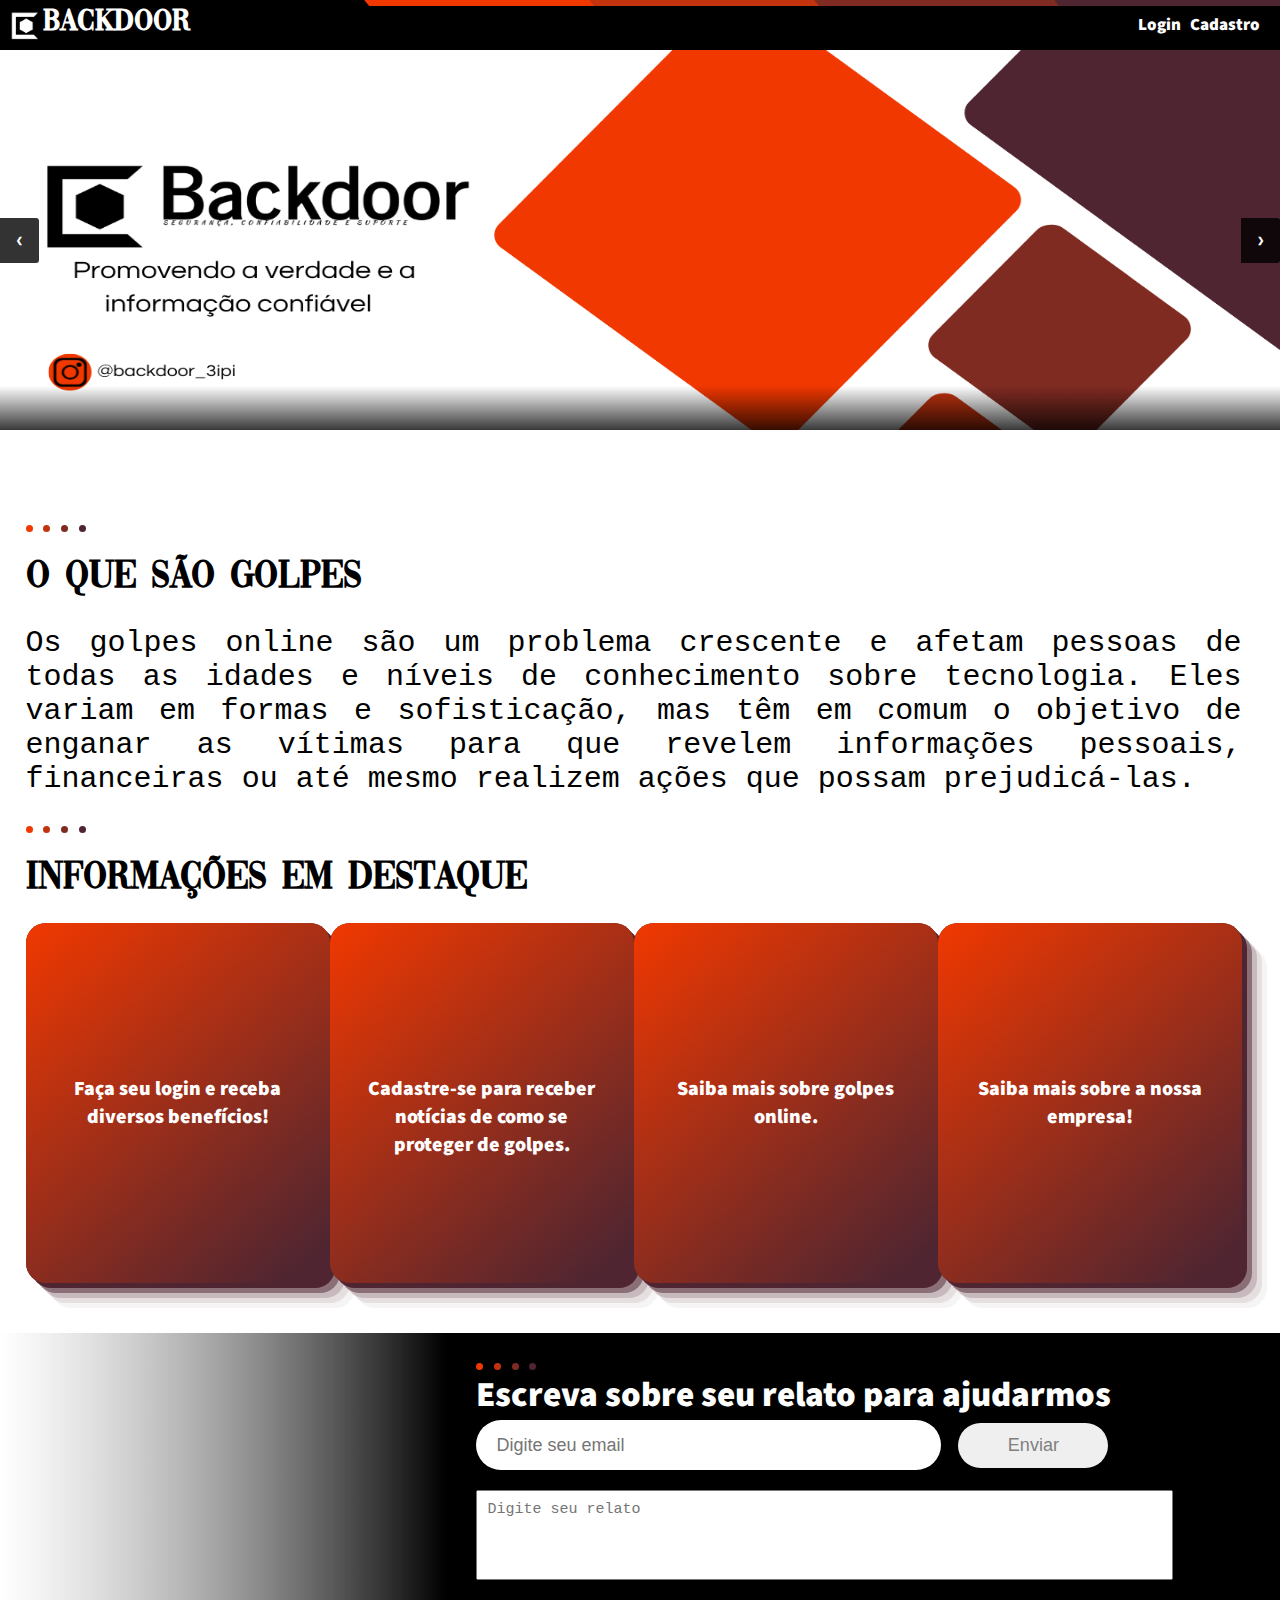
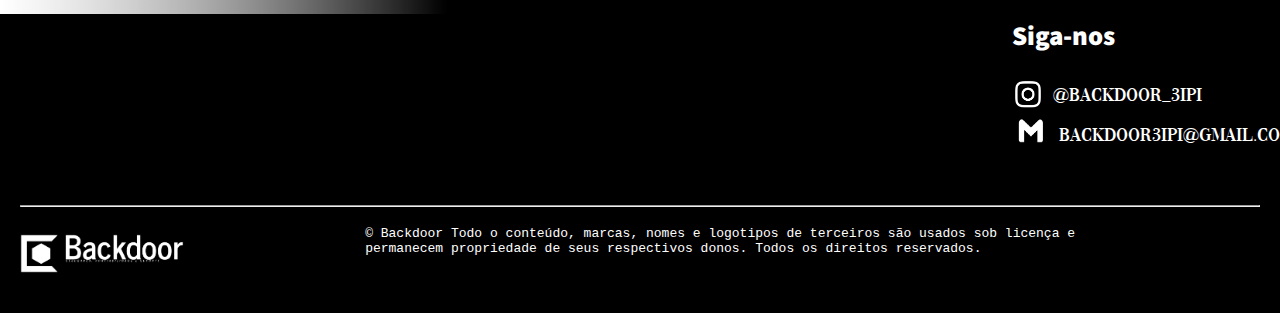
<file: index.html>
<!DOCTYPE html>
<html>

<!--//////////////////////////////////////////////////////// HEAD ////////////////////////////////////////////////////////-->

    <head>
        <meta charset="UTF-8">
        <meta name="viewport" content="width=device-width, initial-scale=1">
        <link rel="stylesheet" href="../CSS/index.css">
        <link rel="stylesheet" media="(max-width: 1440px)" href="../CSS/indexMediaPc.css">
        <link rel="stylesheet" media="(max-width: 469px)" href="../CSS/indexMediaCell.css">

        <link rel="preconnect" href="https://fonts.googleapis.com">
        <link rel="preconnect" href="https://fonts.gstatic.com" crossorigin>
        <link href="https://fonts.googleapis.com/css2?family=Source+Sans+3:ital,wght@0,200..900;1,200..900&display=swap" rel="stylesheet">

        <link rel="icon" href="../IMAGEM/LogoBackdoor.png" type="image/png">
        <title>Backdoor: Segurança, confiabilidade e suporte</title>
    </head>

<!--//////////////////////////////////////////////////////// BODY ////////////////////////////////////////////////////////-->

    <body>

        <header>
            <article id="TituloInicio">
                <a href="./index.html" id="LogoEmpresa"><img src="../IMAGEM/LogoTransp.png" alt="Logo" style="height: 30px; width: 30px;">
                    <h1 id="NomeEmpresa">Backdoor</h1>
                </a>
            </article>

            <div class="bloco4"></div>
            <div class="bloco positivo"></div>
            <div class="bloco2 positivo"></div>
            <div class="bloco3 positivo"></div>
            

            <ul id="BtnInicio">
                <a href="./login.html" class="SubTituloInicio"><li>Login</li></a>
                <a href="./cadastro.html" class="SubTituloInicio"><li>Cadastro</li></a> 
            </ul>
        </header>

<!--//////////////////////////////////////////////////////// SLIDESHOW ////////////////////////////////////////////////////////-->

        <div class="slideshow-container">

            <div class="mySlides fade">
                <img src="../IMAGEM/Banner1.png" style="width:100%; height: 380px;">
            </div>

            <div class="mySlides fade">
                <img src="../IMAGEM/Banner2.png" style="width:100%; height: 380px;">
            </div>

            <a class="prev" onclick="plusSlides(-1)">❮</a>
            <a class="next" onclick="plusSlides(1)">❯</a>

        </div>
        <br>

<!--//////////////////////////////////////////////////////// SEGMENTOS ////////////////////////////////////////////////////////-->

        <article class="segmentos">
            <div id="Circulos" style="display: flex;">
                <div id="Circulo1"></div>
                <div id="Circulo2"></div>
                <div id="Circulo3"></div>
                <div id="Circulo4"></div>
            </div>

            <h1 class="Titulo">O que são golpes</h1>
            <p id="SubTitulo">Os golpes online são um problema crescente e afetam pessoas de todas as idades e níveis de conhecimento sobre tecnologia. 
                Eles variam em formas e sofisticação, mas têm em comum o objetivo de enganar as vítimas para que revelem informações pessoais, 
                financeiras ou até mesmo realizem ações que possam prejudicá-las.</p>
        </article>

        <article id="segmento2">
            <div id="Circulos" style="display: flex;">
                <div id="Circulo1"></div>
                <div id="Circulo2"></div>
                <div id="Circulo3"></div>
                <div id="Circulo4"></div>
            </div>

            <h1 class="Titulo">Informações em Destaque</h1>

            <div id="ConjuntoInfo">

                <div class="Info">
                    <a href="./login.html">
                        <div class="FundoInfo">
                            <p>
                                Faça seu login e receba diversos benefícios!
                            </p>
                        </div>
                    </a>
                </div>

                <div class="Info">
                    <a href="./cadastro.html">
                        <div class="FundoInfo">
                            <p>
                                Cadastre-se para receber notícias de como se proteger de golpes.
                            </p>
                        </div>
                    </a>
                </div>

                <div class="Info">
                    <a href="https://www.tjsc.jus.br/web/servidor/dicas-de-ti/-/asset_publisher/0rjJEBzj2Oes/content/conheca-os-principais-golpes-praticados-na-internet">
                        <div class="FundoInfo">
                            <p>
                                Saiba mais sobre golpes online.
                            </p>
                        </div>
                    </a>
                </div>

                <div class="Info">
                    <a href="#">
                        <div class="FundoInfo">
                            <p>
                                Saiba mais sobre a nossa empresa!
                            </p>
                        </div>
                    </a>
                </div>
            </div>

        </article>

        <section id="Relatos">
            <div id="ImgFinal"></div>

            <div id="BlocoPreto">
                <div id="Circulos" style="display: flex;">
                    <div id="Circulo1"></div>
                    <div id="Circulo2"></div>
                    <div id="Circulo3"></div>
                    <div id="Circulo4"></div>
                </div>

                <h2 id="TituloBlocoPreto">
                    Escreva sobre seu relato para ajudarmos
                </h2>
                
                <form action="https://api.staticforms.xyz/submit" method="post">
                    <input type="text" name="email" placeholder="Digite seu email" id="Email" required>
                    <input type="submit" value="Enviar" id="Botao"/>
                    <textarea name="message" placeholder="Digite seu relato" id="Mensagem" required></textarea>

                    <input type="text" name="honeypot" style="display: none;">
                    <input type="hidden" name="accessKey" value="647bdc19-0d11-4e7b-8ca1-6b533bde011f">
                    <input type="hidden" name="redirectTo" value="https://warlem37.github.io/Fintec/HTML/index.html">
                </form>
            </div>
        </section>

<!--//////////////////////////////////////////////////////// FOOTER ////////////////////////////////////////////////////////-->

        <footer>
            
            <div id="RodapeCima">
                    <h2 id="TituloRodape">Siga-nos</h2>

                <div id="SegmentoRodape">
                    <a href="https://www.instagram.com/backdoor_3ipi?utm_source=ig_web_button_share_sheet&igsh=ZDNlZDc0MzIxNw==" class="RedeSocial">
                        <img src="../IMAGEM/LogoIG.png" alt="Instagram" style="width: 33px; height: 30px;">
                        <p class="SubTituloRodape">@backdoor_3ipi</p>
                    </a>

                    <div class="RedeSocial">
                        <img src="../IMAGEM/gmaillogo.png" alt="Email" style="width: 26px; height: 25px; margin-left: 5px;">
                        <p class="SubTituloRodape" style="margin-left: 16px;">backdoor3ipi@gmail.com</p>
                    </div>
                </div>
            </div>

            <hr>

            <div id="RodapeBaixo">
                <img src="../IMAGEM/default-monochrome.png" alt="Logo" id="RodapeLogo">

                <p id="RodapeBaixoTexto">
                    © Backdoor Todo o conteúdo, marcas, nomes e logotipos de terceiros são 
                    usados sob licença e permanecem propriedade de seus respectivos donos. Todos os direitos reservados.
                </p>

                <div id="Vazio">

                </div>
            </div>
        </footer>

<!--//////////////////////////////////////////////////////// SCRIPT ////////////////////////////////////////////////////////-->

        <script>
            let slideIndex = 1;
            showSlides(slideIndex);

            function plusSlides(n) {
                showSlides(slideIndex += n);
            }

            function currentSlide(n) {
                showSlides(slideIndex = n);
            }

            function showSlides(n) {
            let i;
            let slides = document.getElementsByClassName("mySlides");
            if (n > slides.length) {slideIndex = 1}
            if (n < 1) {slideIndex = slides.length}
            for (i = 0; i < slides.length; i++) {
                slides[i].style.display = "none";
            }
            slides[slideIndex-1].style.display = "block";
            }
        </script>
    </body>
</html>
</file>
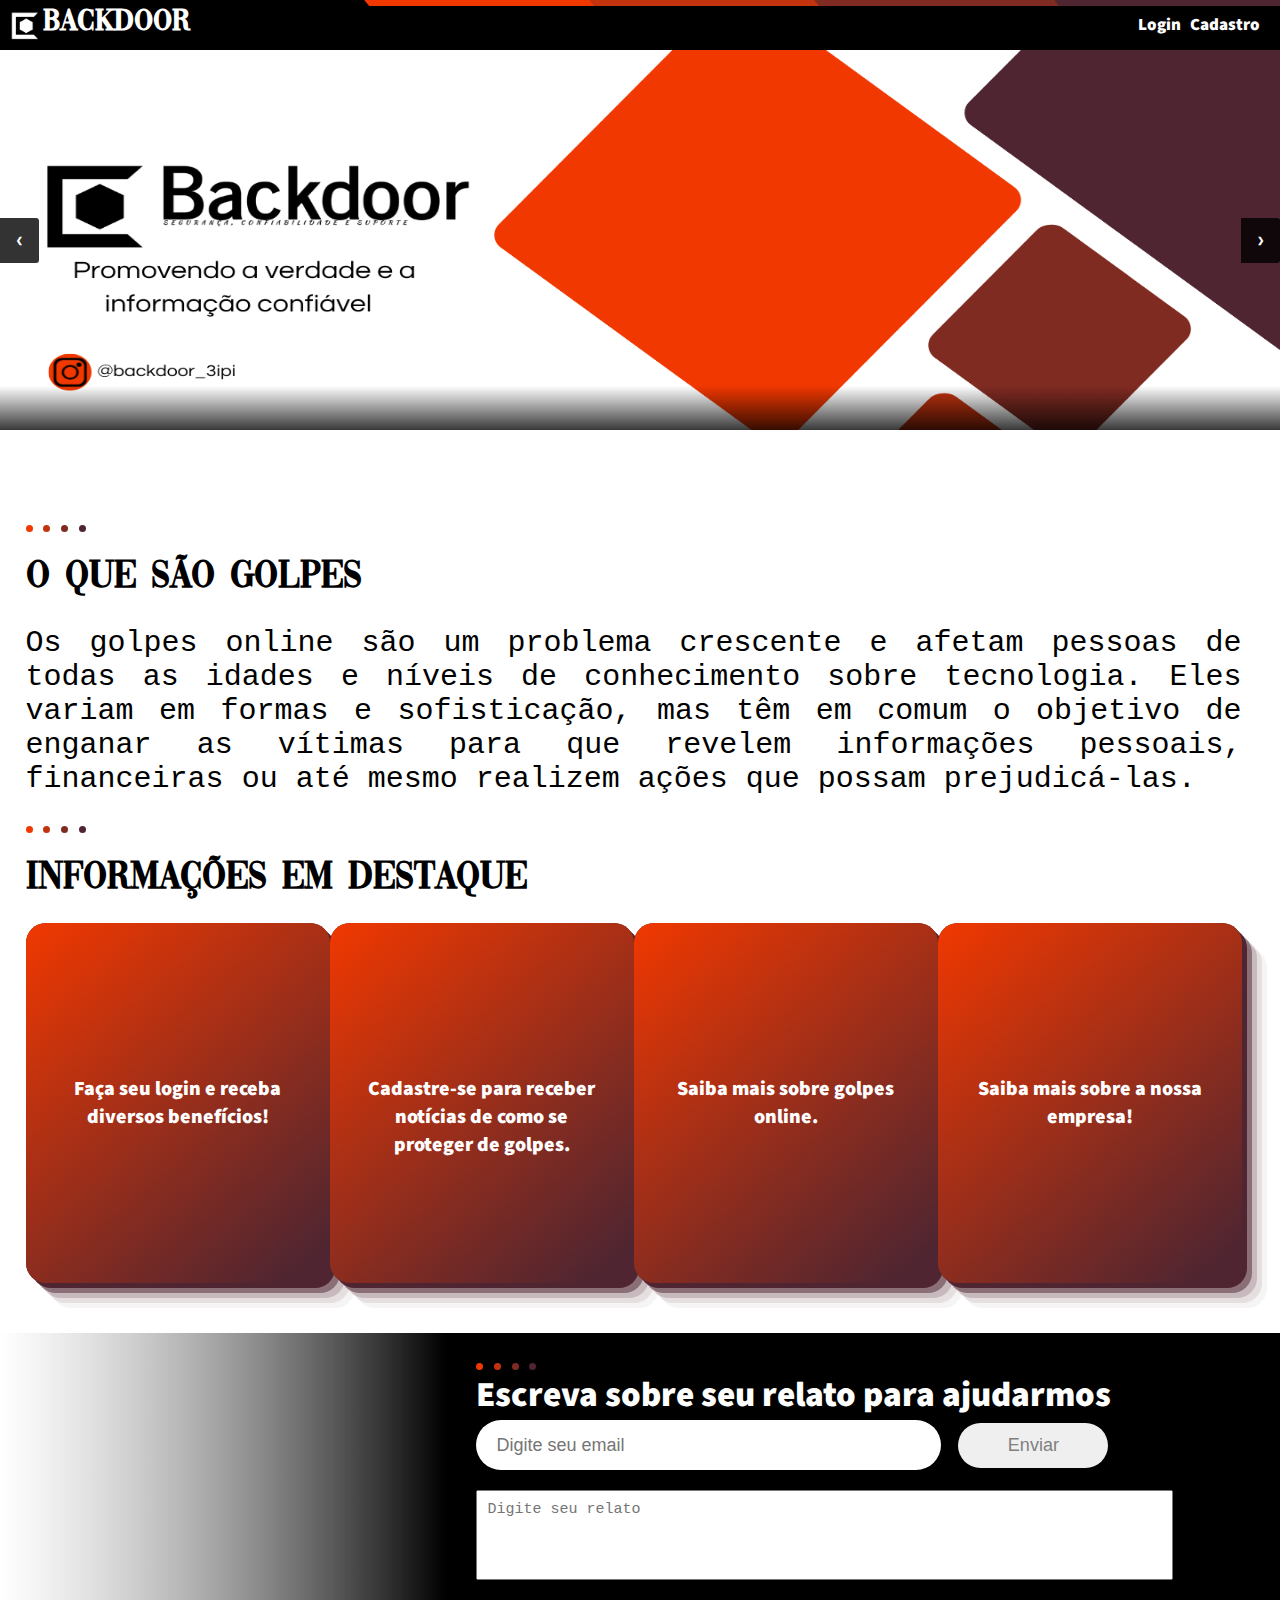
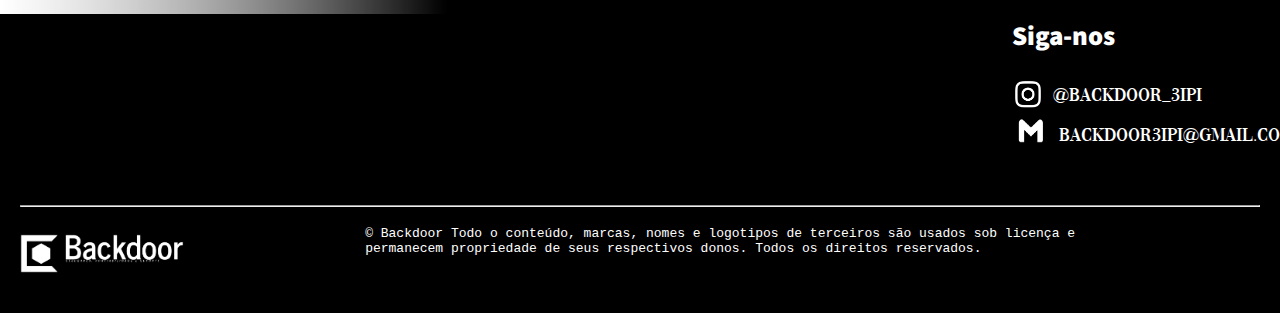
<file: HTML/index.html>
<!DOCTYPE html>
<html>

<!--//////////////////////////////////////////////////////// HEAD ////////////////////////////////////////////////////////-->

    <head>
        <meta charset="UTF-8">
        <meta name="viewport" content="width=device-width, initial-scale=1">
        <link rel="stylesheet" href="../CSS/index.css">
        <link rel="stylesheet" media="(max-width: 1440px)" href="../CSS/indexMediaPc.css">
        <link rel="stylesheet" media="(max-width: 469px)" href="../CSS/indexMediaCell.css">

        <link rel="preconnect" href="https://fonts.googleapis.com">
        <link rel="preconnect" href="https://fonts.gstatic.com" crossorigin>
        <link href="https://fonts.googleapis.com/css2?family=Source+Sans+3:ital,wght@0,200..900;1,200..900&display=swap" rel="stylesheet">

        <link rel="icon" href="../IMAGEM/LogoBackdoor.png" type="image/png">
        <title>Backdoor: Segurança, confiabilidade e suporte</title>
    </head>

<!--//////////////////////////////////////////////////////// BODY ////////////////////////////////////////////////////////-->

    <body>

        <header>
            <article id="TituloInicio">
                <a href="./index.html" id="LogoEmpresa"><img src="../IMAGEM/LogoTransp.png" alt="Logo" style="height: 30px; width: 30px;">
                    <h1 id="NomeEmpresa">Backdoor</h1>
                </a>
            </article>

            <div class="bloco4"></div>
            <div class="bloco positivo"></div>
            <div class="bloco2 positivo"></div>
            <div class="bloco3 positivo"></div>
            

            <ul id="BtnInicio">
                <a href="./login.html" class="SubTituloInicio"><li>Login</li></a>
                <a href="./cadastro.html" class="SubTituloInicio"><li>Cadastro</li></a> 
            </ul>
        </header>

<!--//////////////////////////////////////////////////////// SLIDESHOW ////////////////////////////////////////////////////////-->

        <div class="slideshow-container">

            <div class="mySlides fade">
                <img src="../IMAGEM/Banner1.png" style="width:100%; height: 380px;">
            </div>

            <div class="mySlides fade">
                <img src="../IMAGEM/Banner2.png" style="width:100%; height: 380px;">
            </div>

            <a class="prev" onclick="plusSlides(-1)">❮</a>
            <a class="next" onclick="plusSlides(1)">❯</a>

        </div>
        <br>

<!--//////////////////////////////////////////////////////// SEGMENTOS ////////////////////////////////////////////////////////-->

        <article class="segmentos">
            <div id="Circulos" style="display: flex;">
                <div id="Circulo1"></div>
                <div id="Circulo2"></div>
                <div id="Circulo3"></div>
                <div id="Circulo4"></div>
            </div>

            <h1 class="Titulo">O que são golpes</h1>
            <p id="SubTitulo">Os golpes online são um problema crescente e afetam pessoas de todas as idades e níveis de conhecimento sobre tecnologia. 
                Eles variam em formas e sofisticação, mas têm em comum o objetivo de enganar as vítimas para que revelem informações pessoais, 
                financeiras ou até mesmo realizem ações que possam prejudicá-las.</p>
        </article>

        <article id="segmento2">
            <div id="Circulos" style="display: flex;">
                <div id="Circulo1"></div>
                <div id="Circulo2"></div>
                <div id="Circulo3"></div>
                <div id="Circulo4"></div>
            </div>

            <h1 class="Titulo">Informações em Destaque</h1>

            <div id="ConjuntoInfo">

                <div class="Info">
                    <a href="./login.html">
                        <div class="FundoInfo">
                            <p>
                                Faça seu login e receba diversos benefícios!
                            </p>
                        </div>
                    </a>
                </div>

                <div class="Info">
                    <a href="./cadastro.html">
                        <div class="FundoInfo">
                            <p>
                                Cadastre-se para receber notícias de como se proteger de golpes.
                            </p>
                        </div>
                    </a>
                </div>

                <div class="Info">
                    <a href="https://www.tjsc.jus.br/web/servidor/dicas-de-ti/-/asset_publisher/0rjJEBzj2Oes/content/conheca-os-principais-golpes-praticados-na-internet">
                        <div class="FundoInfo">
                            <p>
                                Saiba mais sobre golpes online.
                            </p>
                        </div>
                    </a>
                </div>

                <div class="Info">
                    <a href="#">
                        <div class="FundoInfo">
                            <p>
                                Saiba mais sobre a nossa empresa!
                            </p>
                        </div>
                    </a>
                </div>
            </div>

        </article>

        <section id="Relatos">
            <div id="ImgFinal"></div>

            <div id="BlocoPreto">
                <div id="Circulos" style="display: flex;">
                    <div id="Circulo1"></div>
                    <div id="Circulo2"></div>
                    <div id="Circulo3"></div>
                    <div id="Circulo4"></div>
                </div>

                <h2 id="TituloBlocoPreto">
                    Escreva sobre seu relato para ajudarmos
                </h2>
                
                <form action="https://api.staticforms.xyz/submit" method="post">
                    <input type="text" name="email" placeholder="Digite seu email" id="Email" required>
                    <input type="submit" value="Enviar" id="Botao"/>
                    <textarea name="message" placeholder="Digite seu relato" id="Mensagem" required></textarea>

                    <input type="text" name="honeypot" style="display: none;">
                    <input type="hidden" name="accessKey" value="647bdc19-0d11-4e7b-8ca1-6b533bde011f">
                    <input type="hidden" name="redirectTo" value="https://warlem37.github.io/Fintec_Backup/HTML/index.html">
                </form>
            </div>
        </section>

<!--//////////////////////////////////////////////////////// FOOTER ////////////////////////////////////////////////////////-->

        <footer>
            
            <div id="RodapeCima">
                    <h2 id="TituloRodape">Siga-nos</h2>

                <div id="SegmentoRodape">
                    <a href="https://www.instagram.com/backdoor_3ipi?utm_source=ig_web_button_share_sheet&igsh=ZDNlZDc0MzIxNw==" class="RedeSocial">
                        <img src="../IMAGEM/LogoIG.png" alt="Instagram" style="width: 33px; height: 30px;">
                        <p class="SubTituloRodape">@backdoor_3ipi</p>
                    </a>

                    <div class="RedeSocial">
                        <img src="../IMAGEM/gmaillogo.png" alt="Email" style="width: 26px; height: 25px; margin-left: 5px;">
                        <p class="SubTituloRodape" style="margin-left: 16px;">backdoor3ipi@gmail.com</p>
                    </div>
                </div>
            </div>

            <hr>

            <div id="RodapeBaixo">
                <img src="../IMAGEM/default-monochrome.png" alt="Logo" id="RodapeLogo">

                <p id="RodapeBaixoTexto">
                    © Backdoor Todo o conteúdo, marcas, nomes e logotipos de terceiros são 
                    usados sob licença e permanecem propriedade de seus respectivos donos. Todos os direitos reservados.
                </p>

                <div id="Vazio">

                </div>
            </div>
        </footer>

<!--//////////////////////////////////////////////////////// SCRIPT ////////////////////////////////////////////////////////-->

        <script>
            let slideIndex = 1;
            showSlides(slideIndex);

            function plusSlides(n) {
                showSlides(slideIndex += n);
            }

            function currentSlide(n) {
                showSlides(slideIndex = n);
            }

            function showSlides(n) {
            let i;
            let slides = document.getElementsByClassName("mySlides");
            if (n > slides.length) {slideIndex = 1}
            if (n < 1) {slideIndex = slides.length}
            for (i = 0; i < slides.length; i++) {
                slides[i].style.display = "none";
            }
            slides[slideIndex-1].style.display = "block";
            }
        </script>
    </body>
</html>
</file>
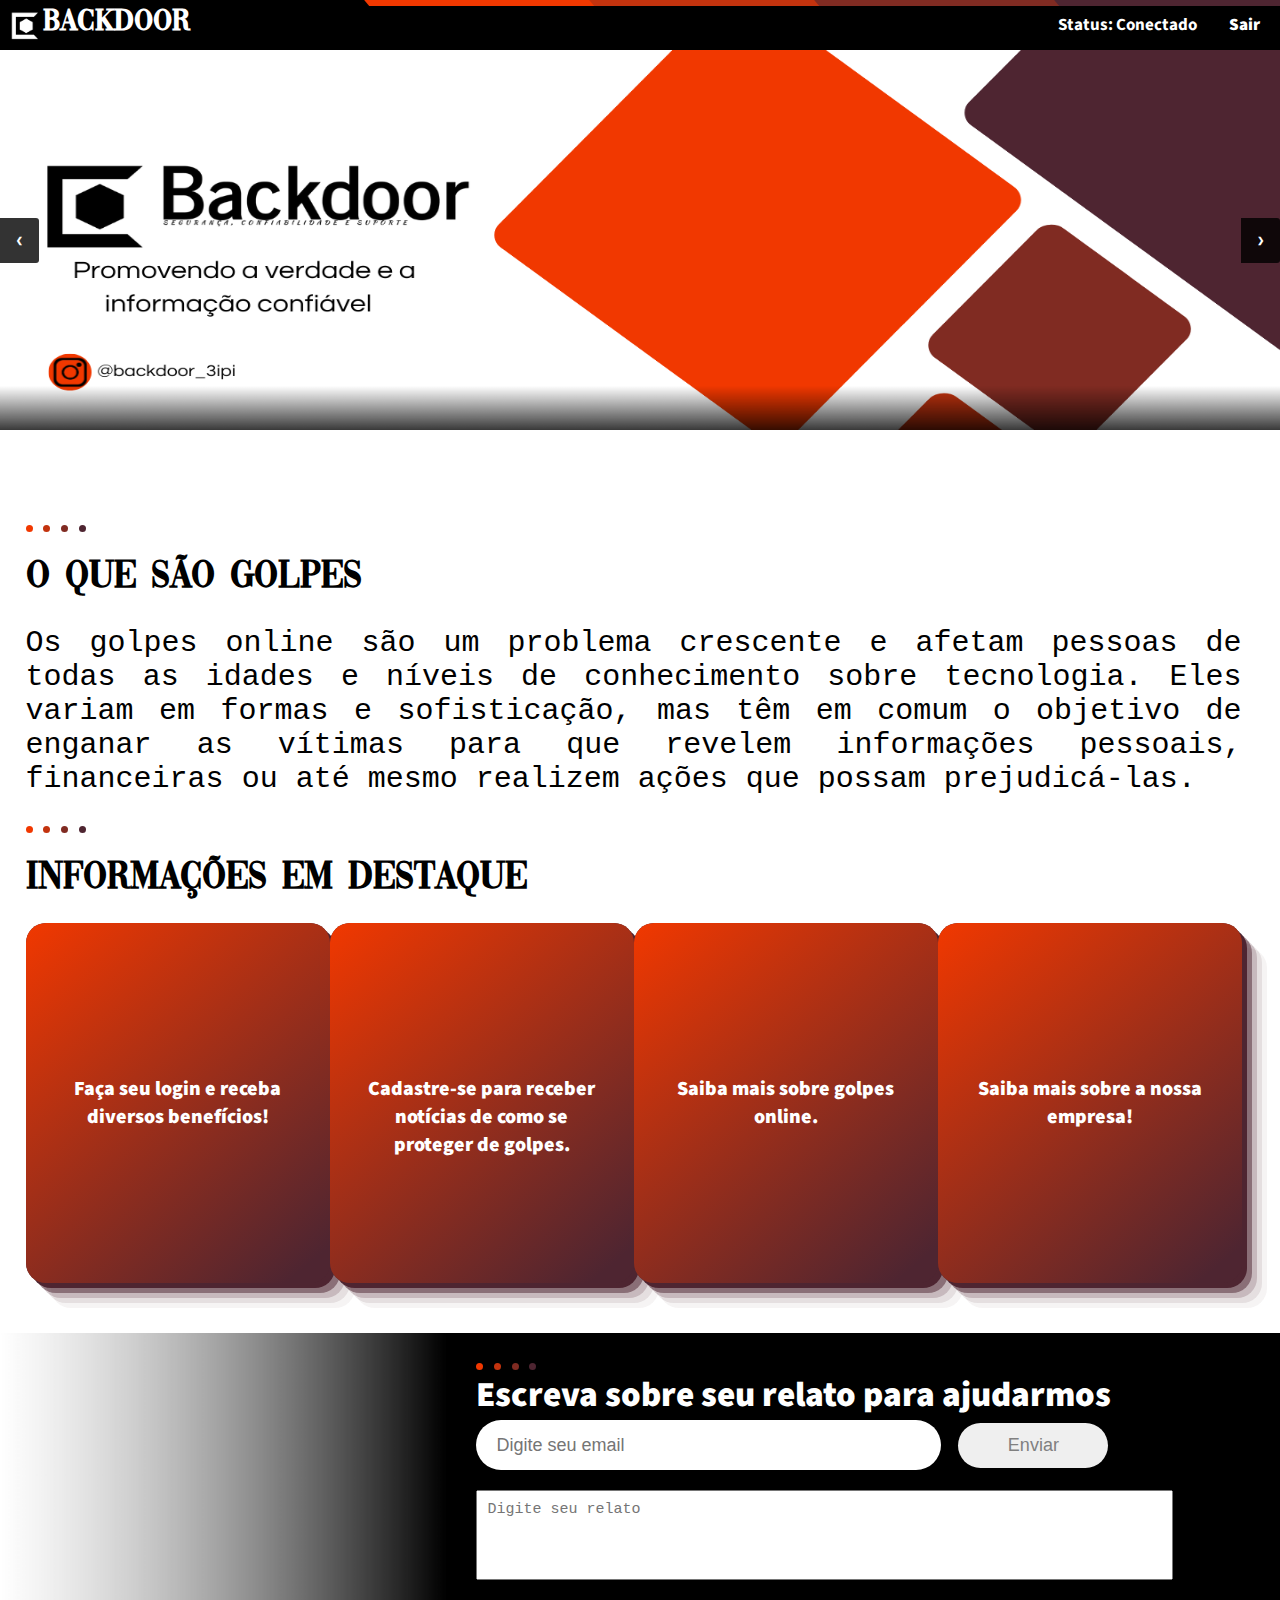
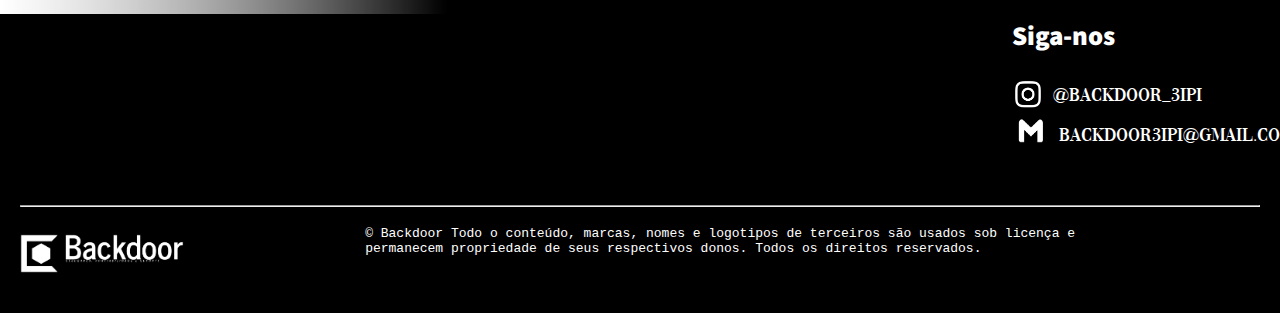
<file: cadastrado.html>
<!DOCTYPE html>
<html>

<!--//////////////////////////////////////////////////////// HEAD ////////////////////////////////////////////////////////-->

    <head>
        <meta charset="UTF-8">
        <meta name="viewport" content="width=device-width, initial-scale=1">
        <link rel="stylesheet" href="../CSS/cadastrado.css">
        <link rel="stylesheet" media="(max-width: 1440px)" href="../CSS/indexMediaPc.css">
        <link rel="stylesheet" media="(max-width: 469px)" href="../CSS/indexMediaCell.css">

        <link rel="preconnect" href="https://fonts.googleapis.com">
        <link rel="preconnect" href="https://fonts.gstatic.com" crossorigin>
        <link href="https://fonts.googleapis.com/css2?family=Source+Sans+3:ital,wght@0,200..900;1,200..900&display=swap" rel="stylesheet">

        <link rel="icon" href="../IMAGEM/LogoBackdoor.png" type="image/png">
        <title>Backdoor: Segurança, confiabilidade e suporte</title>
    </head>

<!--//////////////////////////////////////////////////////// BODY ////////////////////////////////////////////////////////-->

    <body>

        <header>
            <article id="TituloInicio">
                <a href="./cadastrado.html" id="LogoEmpresa"><img src="../IMAGEM/LogoTransp.png" alt="Logo" style="height: 30px; width: 30px;">
                    <h1 id="NomeEmpresa">Backdoor</h1>
                </a>
            </article>

            <div class="bloco4"></div>
            <div class="bloco positivo"></div>
            <div class="bloco2 positivo"></div>
            <div class="bloco3 positivo"></div>
            

            <div id="BtnInicio">
                <h2>Status: Conectado</h2>
                <a href="./index.html" class="SubTituloInicio"><li>Sair</li></a>
            </div>
        </header>

<!--//////////////////////////////////////////////////////// SLIDESHOW ////////////////////////////////////////////////////////-->

        <div class="slideshow-container">

            <div class="mySlides fade">
                <img src="../IMAGEM/Banner1.png" style="width:100%; height: 380px;">
            </div>

            <div class="mySlides fade">
                <img src="../IMAGEM/Banner2.png" style="width:100%; height: 380px;">
            </div>

            <a class="prev" onclick="plusSlides(-1)">❮</a>
            <a class="next" onclick="plusSlides(1)">❯</a>

        </div>
        <br>

<!--//////////////////////////////////////////////////////// SEGMENTOS ////////////////////////////////////////////////////////-->

        <article class="segmentos">
            <div id="Circulos" style="display: flex;">
                <div id="Circulo1"></div>
                <div id="Circulo2"></div>
                <div id="Circulo3"></div>
                <div id="Circulo4"></div>
            </div>

            <h1 class="Titulo">O que são golpes</h1>
            <p id="SubTitulo">Os golpes online são um problema crescente e afetam pessoas de todas as idades e níveis de conhecimento sobre tecnologia. 
                Eles variam em formas e sofisticação, mas têm em comum o objetivo de enganar as vítimas para que revelem informações pessoais, 
                financeiras ou até mesmo realizem ações que possam prejudicá-las.</p>
        </article>

        <article id="segmento2">
            <div id="Circulos" style="display: flex;">
                <div id="Circulo1"></div>
                <div id="Circulo2"></div>
                <div id="Circulo3"></div>
                <div id="Circulo4"></div>
            </div>

            <h1 class="Titulo">Informações em Destaque</h1>

            <div id="ConjuntoInfo">

                <div class="Info">
                    <a href="./login.html" id="link1">
                        <div class="FundoInfo">
                            <p>
                                Faça seu login e receba diversos benefícios!
                            </p>
                        </div>
                    </a>
                </div>

                <div class="Info">
                    <a href="./cadastro.html" id="link2">
                        <div class="FundoInfo">
                            <p>
                                Cadastre-se para receber notícias de como se proteger de golpes.
                            </p>
                        </div>
                    </a>
                </div>

                <div class="Info">
                    <a href="https://www.tjsc.jus.br/web/servidor/dicas-de-ti/-/asset_publisher/0rjJEBzj2Oes/content/conheca-os-principais-golpes-praticados-na-internet">
                        <div class="FundoInfo">
                            <p>
                                Saiba mais sobre golpes online.
                            </p>
                        </div>
                    </a>
                </div>

                <div class="Info">
                    <a href="#">
                        <div class="FundoInfo">
                            <p>
                                Saiba mais sobre a nossa empresa!
                            </p>
                        </div>
                    </a>
                </div>
            </div>

        </article>

        <section id="Relatos">
            <div id="ImgFinal"></div>

            <div id="BlocoPreto">
                <div id="Circulos" style="display: flex;">
                    <div id="Circulo1"></div>
                    <div id="Circulo2"></div>
                    <div id="Circulo3"></div>
                    <div id="Circulo4"></div>
                </div>

                <h2 id="TituloBlocoPreto">
                    Escreva sobre seu relato para ajudarmos
                </h2>
                
                <form action="https://api.staticforms.xyz/submit" method="post">
                    <input type="text" name="email" placeholder="Digite seu email" id="Email" required>
                    <input type="submit" value="Enviar" id="Botao"/>
                    <textarea name="message" placeholder="Digite seu relato" id="Mensagem" required></textarea>

                    <input type="text" name="honeypot" style="display: none;">
                    <input type="hidden" name="accessKey" value="647bdc19-0d11-4e7b-8ca1-6b533bde011f">
                    <input type="hidden" name="redirectTo" value="https://warlem37.github.io/Fintec/HTML/index.html">
                </form>
            </div>
        </section>

<!--//////////////////////////////////////////////////////// FOOTER ////////////////////////////////////////////////////////-->

        <footer>
            
            <div id="RodapeCima">
                    <h2 id="TituloRodape">Siga-nos</h2>

                <div id="SegmentoRodape">
                    <a href="https://www.instagram.com/backdoor_3ipi?utm_source=ig_web_button_share_sheet&igsh=ZDNlZDc0MzIxNw==" class="RedeSocial">
                        <img src="../IMAGEM/LogoIG.png" alt="Instagram" style="width: 33px; height: 30px;">
                        <p class="SubTituloRodape">@backdoor_3ipi</p>
                    </a>

                    <div class="RedeSocial">
                        <img src="../IMAGEM/gmaillogo.png" alt="Email" style="width: 26px; height: 25px; margin-left: 5px;">
                        <p class="SubTituloRodape" style="margin-left: 16px;">backdoor3ipi@gmail.com</p>
                    </div>
                </div>
            </div>

            <hr>

            <div id="RodapeBaixo">
                <img src="../IMAGEM/default-monochrome.png" alt="Logo" id="RodapeLogo">

                <p id="RodapeBaixoTexto">
                    © Backdoor Todo o conteúdo, marcas, nomes e logotipos de terceiros são 
                    usados sob licença e permanecem propriedade de seus respectivos donos. Todos os direitos reservados.
                </p>

                <div id="Vazio">

                </div>
            </div>
        </footer>

<!--//////////////////////////////////////////////////////// SCRIPT ////////////////////////////////////////////////////////-->

        <script>
            let slideIndex = 1;
            showSlides(slideIndex);

            function plusSlides(n) {
                showSlides(slideIndex += n);
            }

            function currentSlide(n) {
                showSlides(slideIndex = n);
            }

            function showSlides(n) {
            let i;
            let slides = document.getElementsByClassName("mySlides");
            if (n > slides.length) {slideIndex = 1}
            if (n < 1) {slideIndex = slides.length}
            for (i = 0; i < slides.length; i++) {
                slides[i].style.display = "none";
            }
            slides[slideIndex-1].style.display = "block";
            }
        </script>
    </body>
</html>
</file>
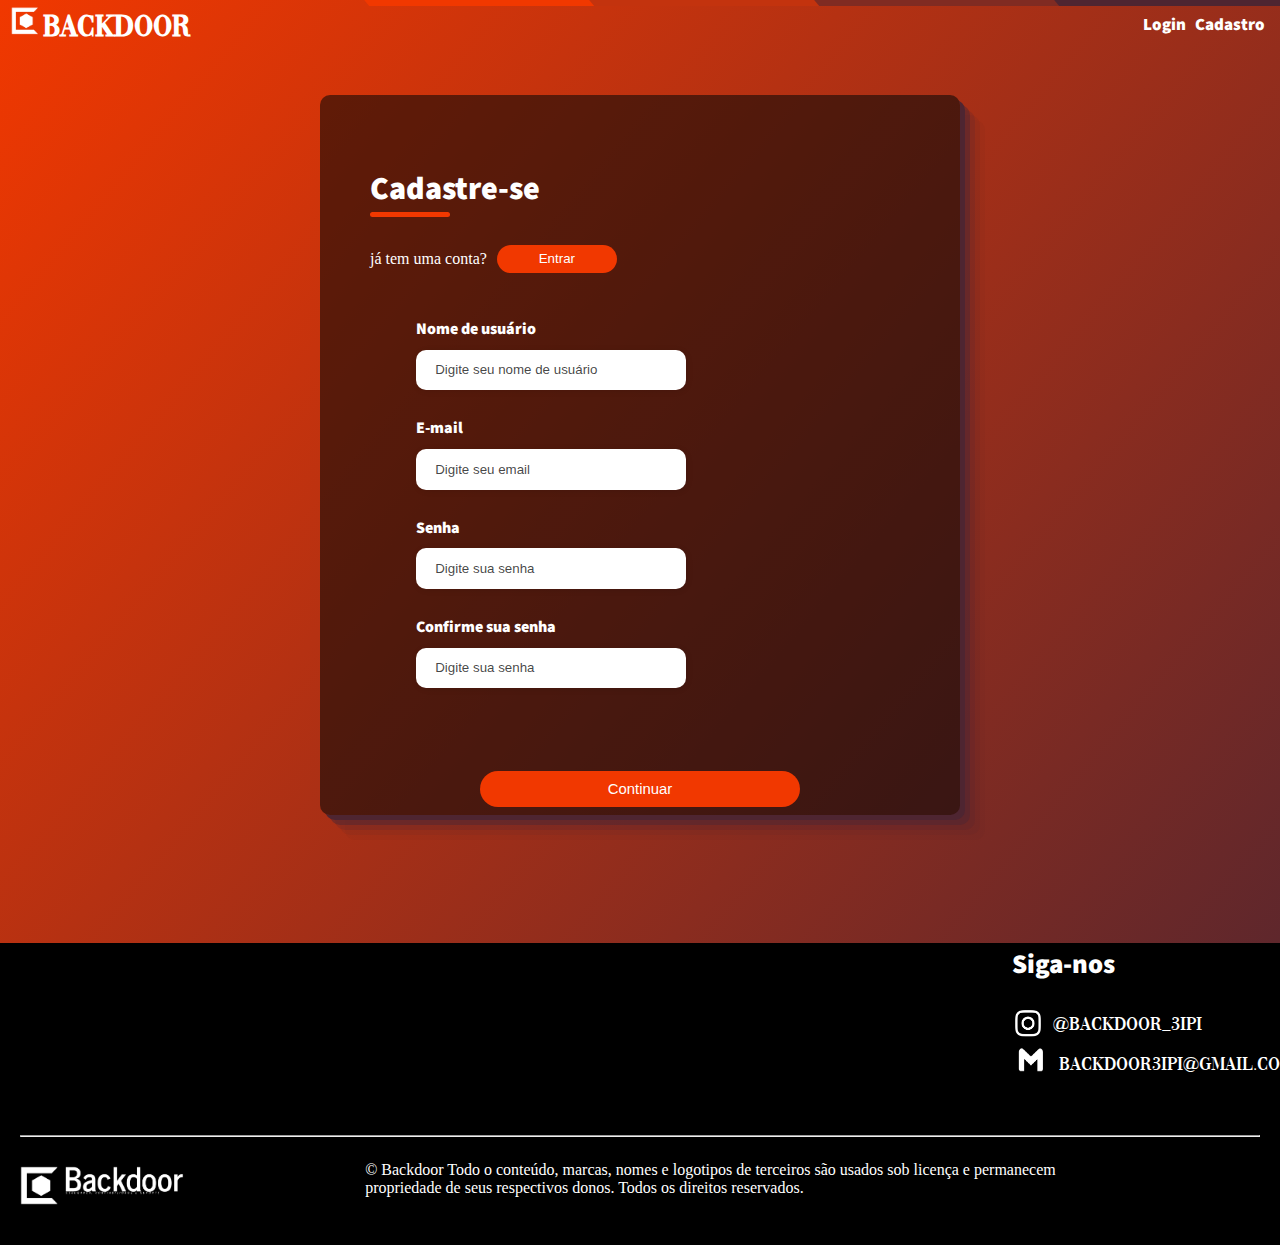
<file: cadastro.html>
<!DOCTYPE html>
<html lang="pt-br">
    <head>
        <meta charset="UTF-8">
        <meta http-equiv="X-UA-Compatible" content="IE=edge">
        <meta name="viewport" content="width=device-width, initial-scale=1.0">
        <link rel="stylesheet" href="../CSS/cadastro.css">
        <link rel="preconnect" href="https://fonts.googleapis.com">
        <link rel="preconnect" href="https://fonts.gstatic.com" crossorigin>
        <link href="https://fonts.googleapis.com/css2?family=Source+Sans+3:ital,wght@0,200..900;1,200..900&display=swap" rel="stylesheet">

        <link rel="icon" href="../IMAGEM/LogoBackdoor.png" type="image/png">
        <title>Backdoor: Segurança, confiabilidade e suporte | Cadastro de usuário</title>
    </head>

    <body>

        <header>
            <article id="TituloInicio">
                <a href="./index.html" id="LogoEmpresa"><img src="../IMAGEM/LogoTransp.png" alt="Logo" style="height: 30px; width: 30px;"></a>
                <h1 id="NomeEmpresa">Backdoor</h1>
            </article>

            <div class="bloco4"></div>
            <div class="bloco positivo"></div>
            <div class="bloco2 positivo"></div>
            <div class="bloco3 positivo"></div>
            

            <ul id="BtnInicio">
                <a href="./login.html" class="SubTituloInicio"><li>Login</li></a>
                <a href="./cadastro.html" class="SubTituloInicio"><li>Cadastro</li></a> 
            </ul>
        </header>

        <div class="container">
            <div class="form-header">
                <div class="title">
                    <h1>Cadastre-se</h1>
                </div>

                <div class="login-button">
                    <p>já tem uma conta?</p>
                    <button><a href="./login.html">Entrar</a></button>
                </div>

            </div>

            <form action="./cadastrado.html" method="POST">
                <div class="input-group">

                    <div class="input-box">
                        <label for="username">Nome de usuário</label>
                        <input id="username" type="text" name="username" value="" placeholder="Digite seu nome de usuário" required>
                    </div>

                    <div class="input-box">
                        <label for="email">E-mail</label>
                        <input id="email" type="email" name="email" value="" placeholder="Digite seu email" required>
                    </div>

                    <div class="input-box">
                        <label for="password">Senha</label>
                        <input id="password" type="password" name="password" value="" placeholder="Digite sua senha" required>
                    </div>

                    <div class="input-box">
                        <label for="Confirmpassword">Confirme sua senha</label>
                        <input id="Confimpassword" type="password" name="Confirmpassword" value="" placeholder="Digite sua senha" required>
                    </div>
                </div>

                <div class="continue-button">
                    <button><a href="#">Continuar</a></button>
                </div>
            </form>
        </div>

        <footer>
            
            <div id="RodapeCima">
                    <h2 id="TituloRodape">Siga-nos</h2>

                <div id="SegmentoRodape">
                    <a href="https://www.instagram.com/backdoor_3ipi?utm_source=ig_web_button_share_sheet&igsh=ZDNlZDc0MzIxNw==" class="RedeSocial">
                        <img src="../IMAGEM/LogoIG.png" alt="Instagram" style="width: 33px; height: 30px;">
                        <p class="SubTituloRodape">@backdoor_3ipi</p>
                    </a>

                    <div class="RedeSocial">
                        <img src="../IMAGEM/gmaillogo.png" alt="Email" style="width: 26px; height: 25px; margin-left: 5px;">
                        <p class="SubTituloRodape" style="margin-left: 16px;">backdoor3ipi@gmail.com</p>
                    </div>
                </div>
            </div>

            <hr>

            <div id="RodapeBaixo">
                <img src="../IMAGEM/default-monochrome.png" alt="Logo" id="RodapeLogo">

                <p id="RodapeBaixoTexto">
                    © Backdoor Todo o conteúdo, marcas, nomes e logotipos de terceiros são 
                    usados sob licença e permanecem propriedade de seus respectivos donos. Todos os direitos reservados.
                </p>

                <div id="Vazio">

                </div>
            </div>
        </footer>
    </body>
</html>
</file>
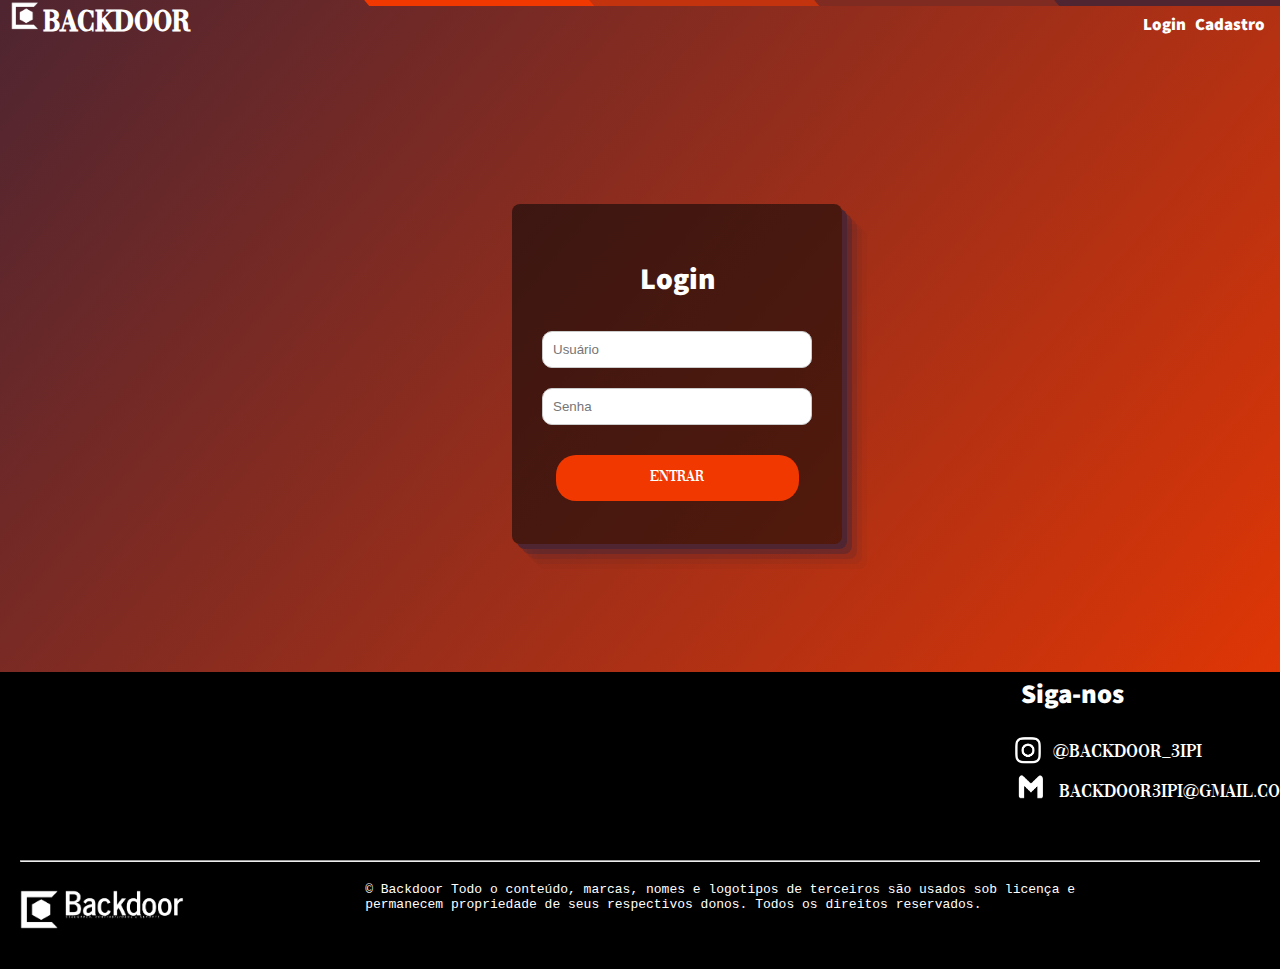
<file: login.html>
<html lang="pt-br">
    <head>
        <meta charset="UTF-8">
        <meta name="viewport" content="width=device-width, initial-scale=1.0">
        <link rel="stylesheet" href="../CSS/login.css">
        <link rel="icon" href="../IMAGEM/LogoBackdoor.png" type="image/png">
        
        <link rel="preconnect" href="https://fonts.googleapis.com">
        <link rel="preconnect" href="https://fonts.gstatic.com" crossorigin>
        <link href="https://fonts.googleapis.com/css2?family=Source+Sans+3:ital,wght@0,200..900;1,200..900&display=swap" rel="stylesheet">
        <title>Backdoor: Segurança, confiabilidade e suporte | Login de usuário</title>
    </head>
    <body>
        <header>
            <article id="TituloInicio">
                <a href="./index.html" id="LogoEmpresa"><img src="../IMAGEM/LogoTransp.png" alt="Logo" style="height: 30px; width: 30px;">
                    <h1 id="NomeEmpresa">Backdoor</h1>
                </a>
            </article>

            <div class="bloco4"></div>
            <div class="bloco positivo"></div>
            <div class="bloco2 positivo"></div>
            <div class="bloco3 positivo"></div>
            

            <ul id="BtnInicio">
                <a href="./login.html" class="SubTituloInicio"><li>Login</li></a>
                <a href="./cadastro.html" class="SubTituloInicio"><li>Cadastro</li></a> 
            </ul>
        </header>

        <div class="login-container">
            <h2>Login</h2>
            <form action="./cadastrado.html" method="post">
                <input type="text" class="input-field" placeholder="Usuário" name="username" required><br>
                <input type="password" class="input-field" placeholder="Senha" name="password" required><br>
                <button type="submit" class="login-btn">Entrar</button>
            </form>
        </div>

<!--//////////////////////////////////////////////////////// FOOTER ////////////////////////////////////////////////////////-->

        <footer>
            
            <div id="RodapeCima">
                    <h2 id="TituloRodape">Siga-nos</h2>

                <div id="SegmentoRodape">
                    <a href="https://www.instagram.com/backdoor_3ipi?utm_source=ig_web_button_share_sheet&igsh=ZDNlZDc0MzIxNw==" class="RedeSocial">
                        <img src="../IMAGEM/LogoIG.png" alt="Instagram" style="width: 33px; height: 30px;">
                        <p class="SubTituloRodape">@backdoor_3ipi</p>
                    </a>

                    <div class="RedeSocial">
                        <img src="../IMAGEM/gmaillogo.png" alt="Email" style="width: 26px; height: 25px; margin-left: 5px;">
                        <p class="SubTituloRodape" style="margin-left: 16px;">backdoor3ipi@gmail.com</p>
                    </div>
                </div>
            </div>

            <hr>

            <div id="RodapeBaixo">
                <img src="../IMAGEM/default-monochrome.png" alt="Logo" id="RodapeLogo">

                <p id="RodapeBaixoTexto">
                    © Backdoor Todo o conteúdo, marcas, nomes e logotipos de terceiros são 
                    usados sob licença e permanecem propriedade de seus respectivos donos. Todos os direitos reservados.
                </p>

                <div id="Vazio">

                </div>
            </div>
        </footer>
    </body>
</html>
</file>
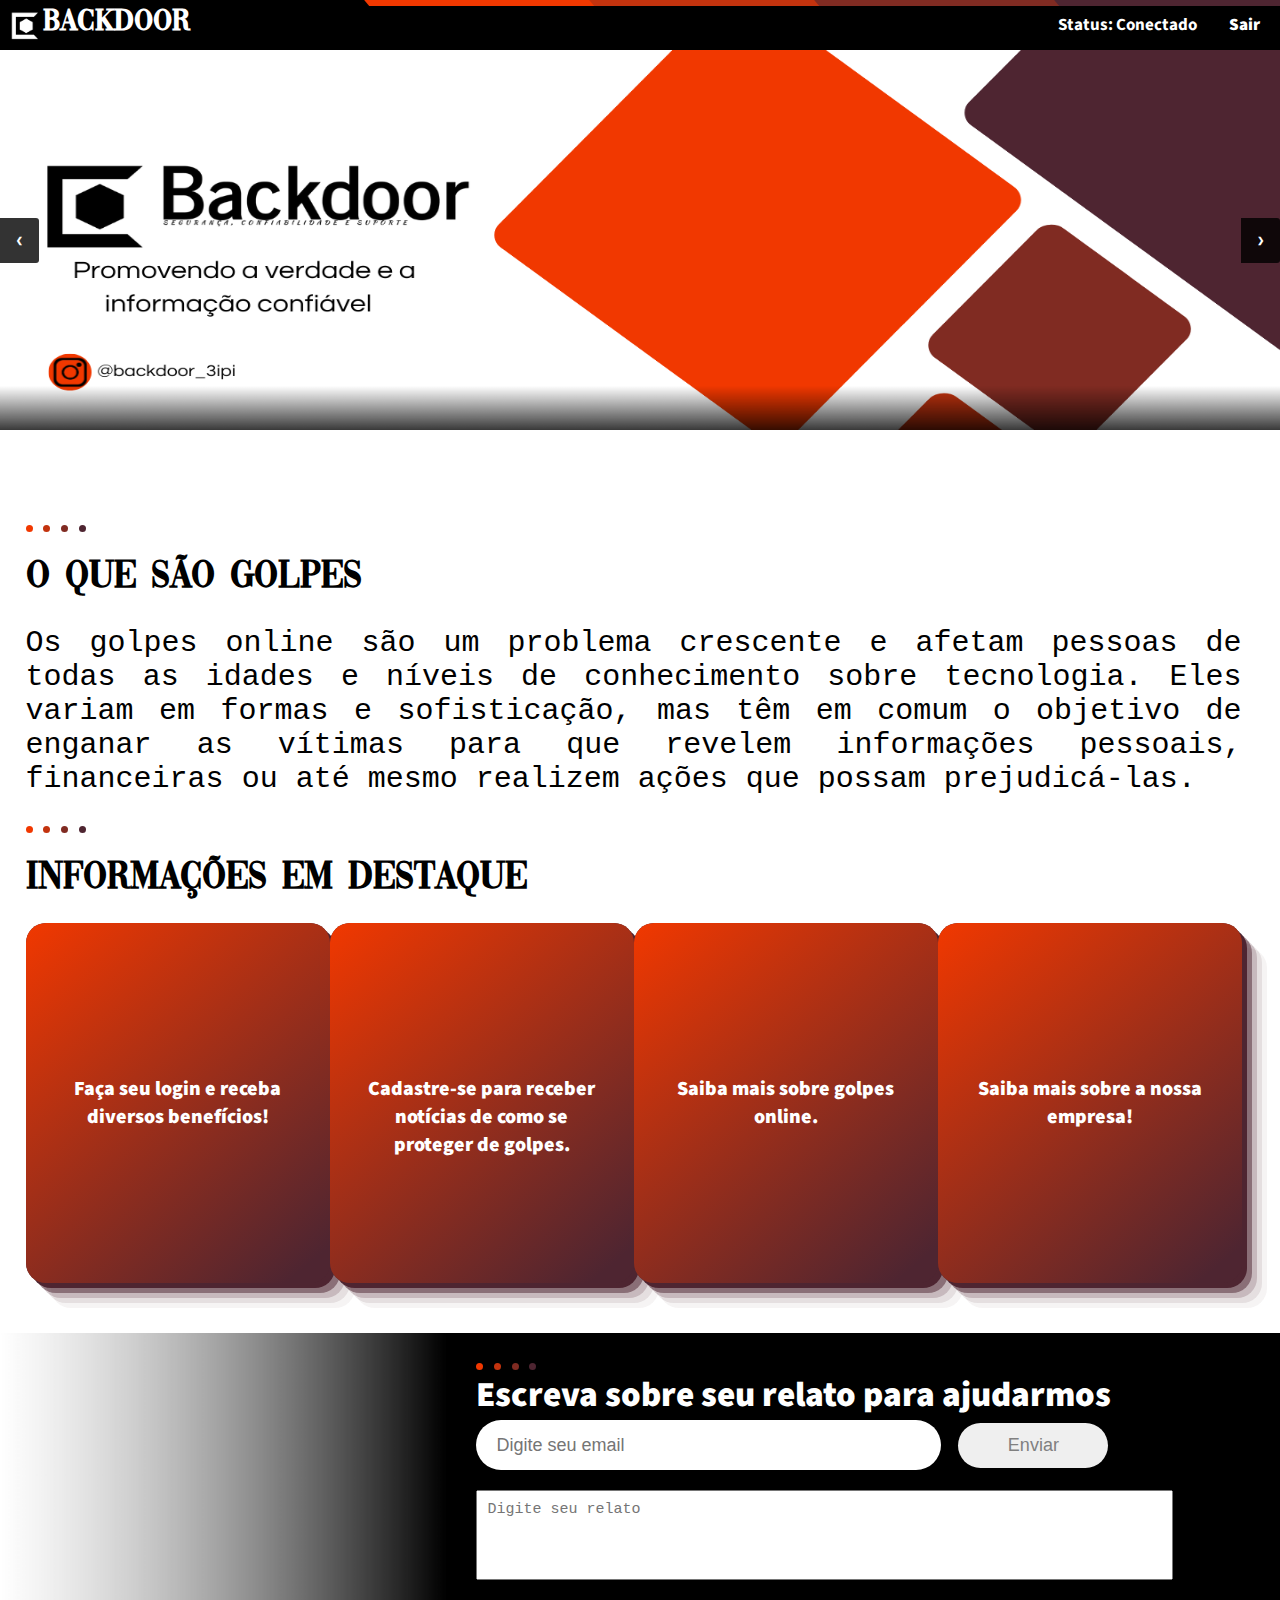
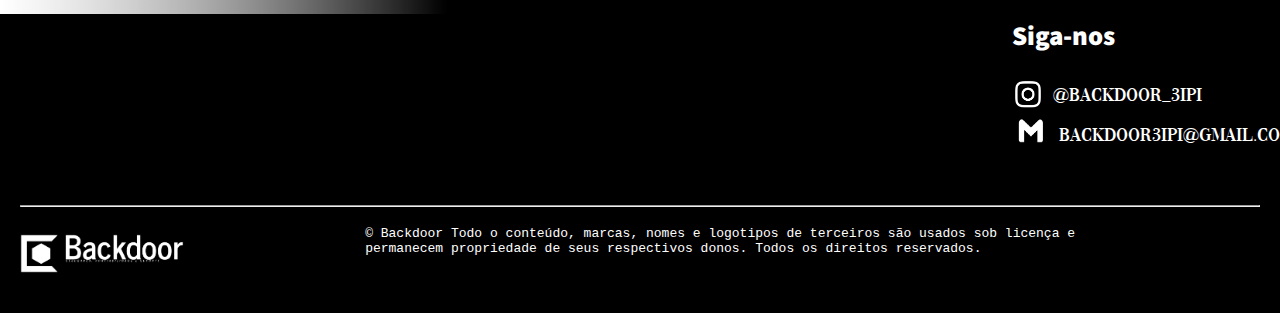
<file: HTML/cadastrado.html>
<!DOCTYPE html>
<html>

<!--//////////////////////////////////////////////////////// HEAD ////////////////////////////////////////////////////////-->

    <head>
        <meta charset="UTF-8">
        <meta name="viewport" content="width=device-width, initial-scale=1">
        <link rel="stylesheet" href="../CSS/cadastrado.css">
        <link rel="stylesheet" media="(max-width: 1440px)" href="../CSS/indexMediaPc.css">
        <link rel="stylesheet" media="(max-width: 469px)" href="../CSS/indexMediaCell.css">

        <link rel="preconnect" href="https://fonts.googleapis.com">
        <link rel="preconnect" href="https://fonts.gstatic.com" crossorigin>
        <link href="https://fonts.googleapis.com/css2?family=Source+Sans+3:ital,wght@0,200..900;1,200..900&display=swap" rel="stylesheet">

        <link rel="icon" href="../IMAGEM/LogoBackdoor.png" type="image/png">
        <title>Backdoor: Segurança, confiabilidade e suporte</title>
    </head>

<!--//////////////////////////////////////////////////////// BODY ////////////////////////////////////////////////////////-->

    <body>

        <header>
            <article id="TituloInicio">
                <a href="./cadastrado.html" id="LogoEmpresa"><img src="../IMAGEM/LogoTransp.png" alt="Logo" style="height: 30px; width: 30px;">
                    <h1 id="NomeEmpresa">Backdoor</h1>
                </a>
            </article>

            <div class="bloco4"></div>
            <div class="bloco positivo"></div>
            <div class="bloco2 positivo"></div>
            <div class="bloco3 positivo"></div>
            

            <div id="BtnInicio">
                <h2>Status: Conectado</h2>
                <a href="./index.html" class="SubTituloInicio"><li>Sair</li></a>
            </div>
        </header>

<!--//////////////////////////////////////////////////////// SLIDESHOW ////////////////////////////////////////////////////////-->

        <div class="slideshow-container">

            <div class="mySlides fade">
                <img src="../IMAGEM/Banner1.png" style="width:100%; height: 380px;">
            </div>

            <div class="mySlides fade">
                <img src="../IMAGEM/Banner2.png" style="width:100%; height: 380px;">
            </div>

            <a class="prev" onclick="plusSlides(-1)">❮</a>
            <a class="next" onclick="plusSlides(1)">❯</a>

        </div>
        <br>

<!--//////////////////////////////////////////////////////// SEGMENTOS ////////////////////////////////////////////////////////-->

        <article class="segmentos">
            <div id="Circulos" style="display: flex;">
                <div id="Circulo1"></div>
                <div id="Circulo2"></div>
                <div id="Circulo3"></div>
                <div id="Circulo4"></div>
            </div>

            <h1 class="Titulo">O que são golpes</h1>
            <p id="SubTitulo">Os golpes online são um problema crescente e afetam pessoas de todas as idades e níveis de conhecimento sobre tecnologia. 
                Eles variam em formas e sofisticação, mas têm em comum o objetivo de enganar as vítimas para que revelem informações pessoais, 
                financeiras ou até mesmo realizem ações que possam prejudicá-las.</p>
        </article>

        <article id="segmento2">
            <div id="Circulos" style="display: flex;">
                <div id="Circulo1"></div>
                <div id="Circulo2"></div>
                <div id="Circulo3"></div>
                <div id="Circulo4"></div>
            </div>

            <h1 class="Titulo">Informações em Destaque</h1>

            <div id="ConjuntoInfo">

                <div class="Info">
                    <a href="./login.html" id="link1">
                        <div class="FundoInfo">
                            <p>
                                Faça seu login e receba diversos benefícios!
                            </p>
                        </div>
                    </a>
                </div>

                <div class="Info">
                    <a href="./cadastro.html" id="link2">
                        <div class="FundoInfo">
                            <p>
                                Cadastre-se para receber notícias de como se proteger de golpes.
                            </p>
                        </div>
                    </a>
                </div>

                <div class="Info">
                    <a href="https://www.tjsc.jus.br/web/servidor/dicas-de-ti/-/asset_publisher/0rjJEBzj2Oes/content/conheca-os-principais-golpes-praticados-na-internet">
                        <div class="FundoInfo">
                            <p>
                                Saiba mais sobre golpes online.
                            </p>
                        </div>
                    </a>
                </div>

                <div class="Info">
                    <a href="#">
                        <div class="FundoInfo">
                            <p>
                                Saiba mais sobre a nossa empresa!
                            </p>
                        </div>
                    </a>
                </div>
            </div>

        </article>

        <section id="Relatos">
            <div id="ImgFinal"></div>

            <div id="BlocoPreto">
                <div id="Circulos" style="display: flex;">
                    <div id="Circulo1"></div>
                    <div id="Circulo2"></div>
                    <div id="Circulo3"></div>
                    <div id="Circulo4"></div>
                </div>

                <h2 id="TituloBlocoPreto">
                    Escreva sobre seu relato para ajudarmos
                </h2>
                
                <form action="https://api.staticforms.xyz/submit" method="post">
                    <input type="text" name="email" placeholder="Digite seu email" id="Email" required>
                    <input type="submit" value="Enviar" id="Botao"/>
                    <textarea name="message" placeholder="Digite seu relato" id="Mensagem" required></textarea>

                    <input type="text" name="honeypot" style="display: none;">
                    <input type="hidden" name="accessKey" value="647bdc19-0d11-4e7b-8ca1-6b533bde011f">
                    <input type="hidden" name="redirectTo" value="https://warlem37.github.io/Fintec_Backup/HTML/index.html">
                </form>
            </div>
        </section>

<!--//////////////////////////////////////////////////////// FOOTER ////////////////////////////////////////////////////////-->

        <footer>
            
            <div id="RodapeCima">
                    <h2 id="TituloRodape">Siga-nos</h2>

                <div id="SegmentoRodape">
                    <a href="https://www.instagram.com/backdoor_3ipi?utm_source=ig_web_button_share_sheet&igsh=ZDNlZDc0MzIxNw==" class="RedeSocial">
                        <img src="../IMAGEM/LogoIG.png" alt="Instagram" style="width: 33px; height: 30px;">
                        <p class="SubTituloRodape">@backdoor_3ipi</p>
                    </a>

                    <div class="RedeSocial">
                        <img src="../IMAGEM/gmaillogo.png" alt="Email" style="width: 26px; height: 25px; margin-left: 5px;">
                        <p class="SubTituloRodape" style="margin-left: 16px;">backdoor3ipi@gmail.com</p>
                    </div>
                </div>
            </div>

            <hr>

            <div id="RodapeBaixo">
                <img src="../IMAGEM/default-monochrome.png" alt="Logo" id="RodapeLogo">

                <p id="RodapeBaixoTexto">
                    © Backdoor Todo o conteúdo, marcas, nomes e logotipos de terceiros são 
                    usados sob licença e permanecem propriedade de seus respectivos donos. Todos os direitos reservados.
                </p>

                <div id="Vazio">

                </div>
            </div>
        </footer>

<!--//////////////////////////////////////////////////////// SCRIPT ////////////////////////////////////////////////////////-->

        <script>
            let slideIndex = 1;
            showSlides(slideIndex);

            function plusSlides(n) {
                showSlides(slideIndex += n);
            }

            function currentSlide(n) {
                showSlides(slideIndex = n);
            }

            function showSlides(n) {
            let i;
            let slides = document.getElementsByClassName("mySlides");
            if (n > slides.length) {slideIndex = 1}
            if (n < 1) {slideIndex = slides.length}
            for (i = 0; i < slides.length; i++) {
                slides[i].style.display = "none";
            }
            slides[slideIndex-1].style.display = "block";
            }
        </script>
    </body>
</html>
</file>
<file: CSS/index.css>
* {
    box-sizing: border-box
}
@font-face {
    font-family: Vogue;
    src: url(../FONTES/Vogue.ttf);
}

/* --- //////////////////////////////////////////////////////// BODY //////////////////////////////////////////////////////// --- */

body {
    font-family: monospace; 
    margin: 0;
}
.segmentos{
    display: block;
    width: 95%;
    margin-left: 2%;
}
#segmento2{
    display: block;
    width: 95%;
    margin-left: 2%;
}
.Titulo{
    font-size: 40px;
    font-weight: bold;
    font-family: Vogue;
}
#SubTitulo{
    font-size: 30px;
    text-align: justify;
}
.SubTituloInicio{
    font-size: 17px;
    margin-left: 6px;
}
.SubTituloInicio:hover{
    color: #F13800;
    transition: 0.5s;
}
#Circulos{
    justify-content: space-between;
    width: 40px;
}
#Circulo1{
    background-color: #F13800;
    border-radius: 50%;
    width: 7px;
    height: 7px;
}
#Circulo2{
    background-color: #C3330E;
    border-radius: 50%;
    width: 7px;
    height: 7px;
}
#Circulo3{
    background-color: #802B22;
    border-radius: 50%;
    width: 7px;
    height: 7px;
}
#Circulo4{
    background-color: #4E2531;
    border-radius: 50%;
    width: 7px;
    height: 7px;
}
#BlocoPreto{
    background-color: black;
    width: 100%;
    color: white;
    padding: 30px;
}
#TituloBlocoPreto{
    font-family: "Source Sans 3";
    font-weight: 900;
    margin: 0%;
    font-size: 35px;
}
#ConjuntoInfo{
    display:flex;
    justify-content: space-between;
    width: 100%;
    height: 40vh;
    margin-bottom: 50px;
}
.Info{
    background-color: #4E2531;
    box-shadow: rgb(78, 37, 49) 5px 5px, rgba(78, 37, 49, 0.5) 10px 10px, rgba(78, 37, 49, 0.2) 15px 15px, rgba(78, 37, 49, 0.1) 20px 20px, rgba(78, 37, 49, 0.05) 25px 25px;
    width: 37vh;
    height: 100%;
    border-radius: 20px;
    text-decoration: none;
    overflow: hidden;
}
.FundoInfo{
    background: rgb(78,37,49);
    background: linear-gradient(320deg, rgba(78,37,49,1) 6%, rgba(128,43,34,1) 35%, rgba(241,56,0,1) 100%);
    width: 100%;
    height: 100%;
    transition: all .5s ease;
    text-decoration: none;
}
.FundoInfo:hover{
    -webkit-filter: blur(3px);
    filter: blur(3px);
}
.Info a{
    text-decoration: none;
}
.FundoInfo p{
    font-size: 20px;
    margin: 0px;
    text-align: center;
    padding: 50% 10% 0% 10%;
    font-family: 'Source Sans 3';
    font-weight: 900;
}
#Relatos{
    display: flex;
}
#ImgFinal{
    width: 55%;
    background-image: url("../IMAGEM/aaa.png");
    background-repeat: no-repeat;
    background-size: cover;
}
#RodapeBaixoTexto{
    width: 873px;
}
input{
    height: 50px;
    outline: none;
}
#Email{
    width: 60%;
    border: none;
    margin-bottom: 20px;
    border-radius: 100px;
    text-align: left;
    padding-left: 20px;
    font-size: 18px;
}
#Botao{
    width: 150px;
    border-radius: 100px;
    font-size: 18px;
    border: none;
    color: grey;
    height: 45px;
    margin-left: 10px;
}
#Botao:hover{
    cursor: pointer;
    background-color: #F13800;
    transition: .4s;
    color: white;
}
form textarea{
    padding: 10px;
    outline: none;
    font-size: 15px;
    resize: none;
    width: 90%;
    height: 90px;
}

/* --- //////////////////////////////////////////////////////// HEADER //////////////////////////////////////////////////////// --- */

header{
    background-color: black;
    font-family: "Source Sans 3";
    font-weight: 900;
    width: 100%;
    height: 50px;
    position: sticky;
    display: flex;
	flex-direction: row;
	justify-content: space-between;
	align-items: center;
}
#TituloInicio{
	display: inline-block;
	flex-direction: column;
	color: white;
    justify-content: left;
    line-height: 50%;
}
#BtnInicio{
    margin-right: 15px;
}
a{
    color: white;
}

li{
    display: inline-block;
}

#NomeEmpresa{
    display: inline-block;
    color: white;
    font-family: Vogue;
    height: 20px;
    margin-top: 10%;
    margin-bottom: 0px;
}
#LogoEmpresa{
    padding-bottom: 9px;
    display: inline-block;
    margin-left: 10px;
    margin-top: 0px;
    text-decoration: none;
}

.bloco{
    position: absolute;
    right: 75vh;
    bottom: 44px;
    width: 240px;
    height: 10px;
    background-color: #F13800;
    -webkit-transform: skew(0deg);
    -ms-transform: skew(0deg);
    transform: skew(0deg);
}

.bloco2{
    position: absolute;
    right: 50vh;
    bottom: 44px;
    width: 240px;
    height: 10px;
    background-color: #C3330E;
    -webkit-transform: skew(0deg);
    -ms-transform: skew(0deg);
    transform: skew(0deg);
}

.bloco3{
    position: absolute;
    right: 25vh;
    bottom: 44px;
    width: 240px;
    height: 10px;
    background-color: #802B22;
    -webkit-transform: skew(0deg);
    -ms-transform: skew(0deg);
    transform: skew(0deg);
}

.bloco4{
    position: absolute;
    right: 0vh;
    bottom: 44px;
    width: 240px;
    height: 10px;
    background-color: #4E2531;
    -webkit-transform: skew(0deg);
    -ms-transform: skew(0deg);
    transform: skew(0deg);
}

.positivo{
    -webkit-transform: skew(40deg);
    -ms-transform: skew(40deg);
    transform: skew(40deg);
}

/* --- //////////////////////////////////////////////////////// SLIDESHOW //////////////////////////////////////////////////////// --- */

.mySlides {
    display: none;
}

img {
    vertical-align: middle;
}

.slideshow-container {
    position: relative;
    margin-bottom: 70px;
}

.prev, .next {
    cursor: pointer;
    position: absolute;
    top: 50%;
    width: auto;
    padding: 16px;
    margin-top: -22px;
    color: white;
    font-weight: bold;
    font-size: 18px;
    transition: 0.6s ease;
    border-radius: 0 3px 3px 0;
    user-select: none;
    background-color: rgba(0,0,0, 0.8);
}

.next {
    right: 0;
    border-radius: 3px 0 0 3px;
}

.fade {
    animation-name: fade;
    animation-duration: 1s;
}

@keyframes fade {
    from {opacity: .4} 
    to {opacity: 1}
}

@media only screen and (max-width: 300px) {
    .prev, .next {font-size: 11px}
}

/* --- //////////////////////////////////////////////////////// FOOTER //////////////////////////////////////////////////////// --- */

footer{
    padding: 20px;
    margin-bottom: -20px;
    color: white;
    background-color: black;
}
#RodapeCima{
    margin-left: 80%;
    margin-top: -40px;
    width: 20%;
}
#TituloRodape{
    font-family: "Source Sans 3";
    font-size: 27px;
    font-weight: 900;
    width: 120px;
}
.RedeSocial{
    display: flex;
    width: 180px;
    text-decoration: none;
    height: 30px;
    margin-bottom: 10px;
}
.RedeSocial p{
    margin-top: 5%;
    margin-left: 5%;
}
.SubTituloRodape{
    font-family: Vogue;
    color: white;
    font-size: 20px;
}
#SegmentoRodape{
    display: block;
    right: 20px;
    padding-bottom: 40px;
    width: 120px;
}
#RodapeBaixo{
    display: flex;
}
#RodapeLogo{
    width: 190px; 
    height: 40px; 
    margin: 20px 20vh 20px 0px;
}
#Vazio{
    width: 190px;
    height: 30px;
}
</file>
<file: CSS/indexMediaPc.css>
/* --- //////////////////////////////////////////////////////// BODY //////////////////////////////////////////////////////// --- */

body {
    font-family: monospace; 
    margin:0;
}
#segmento1{
    display: block;
    width: 90%;
    margin-left: 5%;
}
.Titulo{
    font-size: 40px;
    font-weight: bold;
    font-family: Vogue;
}
#SubTitulo{
    font-size: 30px;
    text-align: justify;
}
#Circulos{
    justify-content: space-between;
    width: 60px;
}

/* --- //////////////////////////////////////////////////////// HEADER //////////////////////////////////////////////////////// --- */

header{
    background-color: black;
    width: 100%;
    height: 50px;
    display: flex;
	flex-direction: row;
	justify-content: space-between;
	align-items: center;
}
#TituloInicio{
	display: inline-block;
	flex-direction: column;
	color: white;
    justify-content: left;
}

a{
    color: white;
}

li{
    display: inline-block;
}

#NomeEmpresa{
    display: inline-block;
    color: white;
    font-family: Vogue;
    height: 20px;
    margin-top: 10%;
    margin-bottom: 0px;
}
#LogoEmpresa{
    padding-bottom: 9px;
    display: inline-block;
    margin-left: 10px;
    margin-top: 0px;
}
#BtnInicio{
    margin-right: 20px;
    font-size: 15px;
}
/* --- //////////////////////////////////////////////////////// SLIDESHOW //////////////////////////////////////////////////////// --- */

.mySlides {
    display: none;
}

img {
    vertical-align: middle;
}

.slideshow-container {
    position: relative;
    margin-bottom: 80px;
}

.prev, .next {
    cursor: pointer;
    position: absolute;
    top: 50%;
    width: auto;
    padding: 16px;
    margin-top: -22px;
    color: white;
    font-weight: bold;
    font-size: 18px;
    transition: 0.6s ease;
    border-radius: 0 3px 3px 0;
    user-select: none;
}

.prev, .next {font-size: 11px}
</file>
<file: CSS/indexMediaCell.css>
#segmento2{
    height: 180vh;
}
#ConjuntoInfo{
    display: block;
}
.FundoInfo{
    border-radius: 15px;
    height: 100%;
    box-shadow: rgba(0, 0, 0, 0.4) 5px 5px, rgba(28, 28, 28, 0.3) 10px 10px, rgba(89, 89, 89, 0.2) 15px 15px, rgba(142, 142, 142, 0.1) 20px 20px, rgba(220, 220, 220, 0.05) 25px 25px;
}
.FundoInfo p{
    font-size: 20px;
    margin: 0px;
    text-align: center;
    padding: 50% 10% 0% 10%;
    font-family: 'Source Sans 3';
    font-weight: 900;
}
.Info{
    width: 100%;
    height: 240px;
    margin-bottom: 40px;
}
.Titulo{
    font-size: 30px;
    font-weight: bold;
    font-family: Vogue;
}
#SubTitulo{
    font-size: 24px;
    text-align: justify;
}
#Circulos{
    justify-content: space-between;
    width: 40px;
}
#Relatos{
    display: block;
}
#ImgFinal{
    width: 100%;
    height: 30vh;
}
form{
    display: inline-block;
}
#Email{
    width: 20vh;
}
#Mensagem{
    width: 100%;
}

/* --- //////////////////////////////////////////////////////// HEADER //////////////////////////////////////////////////////// --- */

.bloco{
    position: absolute;
    right: 27%;
    bottom: 44px;
    width: 40px;
    height: 10px;
    background-color: #F13800;
    -webkit-transform: skew(0deg);
    -ms-transform: skew(0deg);
    transform: skew(0deg);
}

.bloco2{
    position: absolute;
    right: 18%;
    bottom: 44px;
    width: 40px;
    height: 10px;
    background-color: #C3330E;
    -webkit-transform: skew(0deg);
    -ms-transform: skew(0deg);
    transform: skew(0deg);
}

.bloco3{
    position: absolute;
    right: 9%;
    bottom: 44px;
    width: 40px;
    height: 10px;
    background-color: #802B22;
    -webkit-transform: skew(0deg);
    -ms-transform: skew(0deg);
    transform: skew(0deg);
}

.bloco4{
    position: absolute;
    right: 0vh;
    bottom: 44px;
    width: 40px;
    height: 10px;
    background-color: #4E2531;
    -webkit-transform: skew(0deg);
    -ms-transform: skew(0deg);
    transform: skew(0deg);
}

/* --- //////////////////////////////////////////////////////// SLIDESHOW //////////////////////////////////////////////////////// --- */

.mySlides {
    display: none;
}

img {
    vertical-align: middle;
    height: 100%;
}

.slideshow-container {
    position: relative;

}

/* --- //////////////////////////////////////////////////////// SLIDESHOW //////////////////////////////////////////////////////// --- */

#BlocoPreto {
    background: linear-gradient(rgba(0, 0, 0, 0.905), rgb(0, 0, 0));
}

/* --- //////////////////////////////////////////////////////// RODAPE //////////////////////////////////////////////////////// --- */

#RodapeCima{
    margin-left: 25%;
}
#RodapeBaixo{
    display: block;
    margin-left: 0%;
}
#RodapeLogo{
    margin: 10px 0px 20px 20%;
}
#RodapeBaixoTexto{
    width: 100%;
}
#Vazio{
    height: 0px;
    width: 0px;
}
#ImgFinal{
    background-image: url("../IMAGEM/bbbb.png");
    background-repeat: no-repeat;
    background-size: cover;
}
</file>
<file: CSS/cadastrado.css>
* {
    box-sizing: border-box
}
@font-face {
    font-family: Vogue;
    src: url(../FONTES/Vogue.ttf);
}

/* --- //////////////////////////////////////////////////////// BODY //////////////////////////////////////////////////////// --- */

body {
    font-family: monospace; 
    margin: 0;
}
.segmentos{
    display: block;
    width: 95%;
    margin-left: 2%;
}
#segmento2{
    display: block;
    width: 95%;
    margin-left: 2%;
}
.Titulo{
    font-size: 40px;
    font-weight: bold;
    font-family: Vogue;
}
#SubTitulo{
    font-size: 30px;
    text-align: justify;
}
.SubTituloInicio{
    font-size: 17px;
    margin-left: 6px;
}
.SubTituloInicio:hover{
    color: #F13800;
    transition: 0.5s;
}
#Circulos{
    justify-content: space-between;
    width: 40px;
}
#Circulo1{
    background-color: #F13800;
    border-radius: 50%;
    width: 7px;
    height: 7px;
}
#Circulo2{
    background-color: #C3330E;
    border-radius: 50%;
    width: 7px;
    height: 7px;
}
#Circulo3{
    background-color: #802B22;
    border-radius: 50%;
    width: 7px;
    height: 7px;
}
#Circulo4{
    background-color: #4E2531;
    border-radius: 50%;
    width: 7px;
    height: 7px;
}
#BlocoPreto{
    background-color: black;
    width: 100%;
    color: white;
    padding: 30px;
}
#TituloBlocoPreto{
    font-family: "Source Sans 3";
    font-weight: 900;
    margin: 0%;
    font-size: 35px;
}
#ConjuntoInfo{
    display:flex;
    justify-content: space-between;
    width: 100%;
    height: 40vh;
    margin-bottom: 50px;
}
.Info{
    background-color: #4E2531;
    box-shadow: rgb(78, 37, 49) 5px 5px, rgba(78, 37, 49, 0.5) 10px 10px, rgba(78, 37, 49, 0.2) 15px 15px, rgba(78, 37, 49, 0.1) 20px 20px, rgba(78, 37, 49, 0.05) 25px 25px;
    width: 37vh;
    height: 100%;
    border-radius: 20px;
    text-decoration: none;
    overflow: hidden;
}
.Info #link1{
    pointer-events: none;
}
.Info #link2{
    pointer-events: none;
}
.FundoInfo{
    background: rgb(78,37,49);
    background: linear-gradient(320deg, rgba(78,37,49,1) 6%, rgba(128,43,34,1) 35%, rgba(241,56,0,1) 100%);
    width: 100%;
    height: 100%;
    transition: all .5s ease;
    text-decoration: none;
}
.FundoInfo:hover{
    -webkit-filter: blur(3px);
    filter: blur(3px);
}
.Info a{
    text-decoration: none;
}
.FundoInfo p{
    font-size: 20px;
    margin: 0px;
    text-align: center;
    padding: 50% 10% 0% 10%;
    font-family: 'Source Sans 3';
    font-weight: 900;
}
#Relatos{
    display: flex;
}
#ImgFinal{
    width: 55%;
    background-image: url("../IMAGEM/aaa.png");
    background-repeat: no-repeat;
    background-size: cover;
}
#RodapeBaixoTexto{
    width: 873px;
}
input{
    height: 50px;
    outline: none;
}
#Email{
    width: 60%;
    border: none;
    margin-bottom: 20px;
    border-radius: 100px;
    text-align: left;
    padding-left: 20px;
    font-size: 18px;
}
#Botao{
    width: 150px;
    border-radius: 100px;
    font-size: 18px;
    border: none;
    color: grey;
    height: 45px;
    margin-left: 10px;
}
#Botao:hover{
    cursor: pointer;
    background-color: #F13800;
    transition: .4s;
    color: white;
}
form textarea{
    padding: 10px;
    outline: none;
    font-size: 15px;
    resize: none;
    width: 90%;
    height: 90px;
}

/* --- //////////////////////////////////////////////////////// HEADER //////////////////////////////////////////////////////// --- */

header{
    background-color: black;
    font-family: "Source Sans 3";
    font-weight: 900;
    width: 100%;
    height: 50px;
    position: sticky;
    display: flex;
	flex-direction: row;
	justify-content: space-between;
	align-items: center;
}
#TituloInicio{
	display: inline-block;
	flex-direction: column;
	color: white;
    justify-content: left;
    line-height: 50%;
}
#BtnInicio{
    display:inline-block;
    margin-right: 15px;
}
#BtnInicio h2{
    font-size: 17px;
    color: white;
    display: inline-block;
    margin-right: 23px;
}
a{
    color: white;
}

li{
    display: inline-block;
}

#NomeEmpresa{
    display: inline-block;
    color: white;
    font-family: Vogue;
    height: 20px;
    margin-top: 10%;
    margin-bottom: 0px;
}
#LogoEmpresa{
    padding-bottom: 9px;
    display: inline-block;
    margin-left: 10px;
    margin-top: 0px;
    text-decoration: none;
}

.bloco{
    position: absolute;
    right: 75vh;
    bottom: 44px;
    width: 240px;
    height: 10px;
    background-color: #F13800;
    -webkit-transform: skew(0deg);
    -ms-transform: skew(0deg);
    transform: skew(0deg);
}

.bloco2{
    position: absolute;
    right: 50vh;
    bottom: 44px;
    width: 240px;
    height: 10px;
    background-color: #C3330E;
    -webkit-transform: skew(0deg);
    -ms-transform: skew(0deg);
    transform: skew(0deg);
}

.bloco3{
    position: absolute;
    right: 25vh;
    bottom: 44px;
    width: 240px;
    height: 10px;
    background-color: #802B22;
    -webkit-transform: skew(0deg);
    -ms-transform: skew(0deg);
    transform: skew(0deg);
}

.bloco4{
    position: absolute;
    right: 0vh;
    bottom: 44px;
    width: 240px;
    height: 10px;
    background-color: #4E2531;
    -webkit-transform: skew(0deg);
    -ms-transform: skew(0deg);
    transform: skew(0deg);
}

.positivo{
    -webkit-transform: skew(40deg);
    -ms-transform: skew(40deg);
    transform: skew(40deg);
}

/* --- //////////////////////////////////////////////////////// SLIDESHOW //////////////////////////////////////////////////////// --- */

.mySlides {
    display: none;
}

img {
    vertical-align: middle;
}

.slideshow-container {
    position: relative;
    margin-bottom: 70px;
}

.prev, .next {
    cursor: pointer;
    position: absolute;
    top: 50%;
    width: auto;
    padding: 16px;
    margin-top: -22px;
    color: white;
    font-weight: bold;
    font-size: 18px;
    transition: 0.6s ease;
    border-radius: 0 3px 3px 0;
    user-select: none;
    background-color: rgba(0,0,0, 0.8);
}

.next {
    right: 0;
    border-radius: 3px 0 0 3px;
}

.fade {
    animation-name: fade;
    animation-duration: 1s;
}

@keyframes fade {
    from {opacity: .4} 
    to {opacity: 1}
}

@media only screen and (max-width: 300px) {
    .prev, .next {font-size: 11px}
}

/* --- //////////////////////////////////////////////////////// FOOTER //////////////////////////////////////////////////////// --- */

footer{
    padding: 20px;
    margin-bottom: -20px;
    color: white;
    background-color: black;
}
#RodapeCima{
    margin-left: 80%;
    margin-top: -40px;
    width: 20%;
}
#TituloRodape{
    font-family: "Source Sans 3";
    font-size: 27px;
    font-weight: 900;
    width: 120px;
}
.RedeSocial{
    display: flex;
    width: 180px;
    text-decoration: none;
    height: 30px;
    margin-bottom: 10px;
}
.RedeSocial p{
    margin-top: 5%;
    margin-left: 5%;
}
.SubTituloRodape{
    font-family: Vogue;
    color: white;
    font-size: 20px;
}
#SegmentoRodape{
    display: block;
    right: 20px;
    padding-bottom: 40px;
    width: 120px;
}
#RodapeBaixo{
    display: flex;
}
#RodapeLogo{
    width: 190px; 
    height: 40px; 
    margin: 20px 20vh 20px 0px;
}
#Vazio{
    width: 190px;
    height: 30px;
}
</file>
<file: CSS/cadastro.css>
* {
    box-sizing: border-box;
}
@font-face {
    font-family: Vogue;
    src: url(../FONTES/Vogue.ttf);
}
.title{
    color: white;
    margin-bottom: 20px;
}
.title h1{
    width: 200px;
}
div{
    color: white;
}

body {
    margin: 0;
    background: linear-gradient(130deg, #F13800, #4E2531);
}

.container{
    width: 50%;
    height: 80vh;
    display: block;
    box-shadow: rgb(78, 37, 49) 5px 5px, rgba(78, 37, 49, 0.5) 10px 10px, rgba(78, 37, 49, 0.2) 15px 15px, rgba(78, 37, 49, 0.1) 20px 20px, rgba(78, 37, 49, 0.05) 25px 25px;
    border-radius: 10px;
    margin: 5vh 0px 10% 25%;
    background: #0608078f;
}

.form-imagem{
    width: 50%;
    display: flex;
    justify-content: center;
    align-items: center;
    
    padding: 1rem;
}

.form-imagem text { 
    width: 31rem;
}

form{
    width:100%;
    display: inline-flex;
    justify-content: center;
    align-items: center;
    flex-direction: column;
    height: 75.2%;
    border-bottom-left-radius: 10px;
    border-bottom-right-radius: 10px;
}

.form-header{
    justify-content: space-between;
    width: 100%;
    padding: 50px 0px 0px 50px;
    border-top-left-radius: 10px;
    border-top-right-radius: 10px;
}
.form-header h1{
    font-family: 'Source sans 3';
    font-weight: 900;
}

.login-button{
    display: flex;
    align-items: center;
}

.login-button button{
    border: none;
    background-color: #F13800;
    padding: 0.4rem 1rem;
    border-radius: 20px;
    cursor: pointer;
    width: 120px;
    margin-left: 10px;
}

.login-button button:hover{
    background-color: #4E2531;
    transition: .3s;
}

.login-button button a{
    text-decoration: none;
    font-weight: 500;
    color: #fff;
}

.form-header h1::after{
    content: '';
    display: block;
    width: 5rem;
    height: 0.3rem;
    background-color: #F13800;
    margin: 0 auto;
    position: absolute;
    border-radius: 10px;
}

.input-group{
    display: flex;
    flex-wrap: wrap;
    justify-content: space-between;
    padding: 1rem 0;
    width: 70%;
}

.input-box{
    display: flex;
    flex-direction: column;
    margin-bottom: 1.1rem;
}

.input-box input{
    margin: 0.6rem 0;
    padding: 0.8rem 1.2rem;
    border: none;
    border-radius: 10px;
    box-shadow: 1px 1px 6px #0000001c;
    width: 30vh;
}

.input-box input:hover{
    background-color: #c9c9c9;
    transition: .3s;
}

.input-box input:focus-visible{
    outline: 1px solid #F13800;
}

.input-box label {
    font-weight: 900;
    color: white;
    font-family: 'Source Sans 3'

}

.input-box input::placeholder{
    color: #000000be;
}
.continue-button{
    width: 50%;
}
.continue-button button{
    width: 100%;
    margin-top: 2.5rem;
    border: none;
    background-color: #F13800;
    padding: 0.62rem;
    border-radius: 20px;
    cursor: pointer;
}

.continue-button button:hover{
    background-color: #4E2531;
    transition: .3s;
}

.continue-button button a{
    text-decoration: none;
    font-size: 0.93rem;
    font-weight: 500;
    color: #fff;
}

@media screen and (max-width:1330px){
    .form-imagem{
        display: none;
    }
    .container{
        width: 50%;
    }
    form{
        width: 100%;
    }
}

@media screen and (max-width:1064px){
    .container{
        width: 90%;
        height: auto;
    }
    .input-group{
        flex-direction: column;
        overflow-y: scroll;
        flex-wrap: nowrap;
        max-height: 10rem;
        padding-right: 5rem;
    }
}

/* --- //////////////////////////////////////////////////////// HEADER //////////////////////////////////////////////////////// --- */

header{
    font-family: "Source Sans 3";
    font-weight: 900;
    width: 100%;
    height: 50px;
    position: sticky;
    display: flex;
	flex-direction: row;
	justify-content: space-between;
	align-items: center;
}
#TituloInicio{
	display: inline-block;
	flex-direction: column;
	color: white;
    justify-content: left;
    line-height: 50%;
}
#BtnInicio{
    margin-right: 15px;
}
.SubTituloInicio{
    font-size: 17px;
    margin-left: 6px;
}
.SubTituloInicio:hover{
    color: #F13800;
    transition: 0.5s;
}
a{
    color: white;
}

li{
    display: inline-block;
}

#NomeEmpresa{
    display: inline-block;
    color: white;
    font-family: Vogue;
    height: 20px;
    margin-top: 10%;
    margin-bottom: 0px;
}
#LogoEmpresa{
    display: inline-block;
    margin-left: 10px;
    text-decoration: none;
}

.bloco{
    position: absolute;
    right: 75vh;
    bottom: 44px;
    width: 240px;
    height: 10px;
    background-color: #F13800;
    -webkit-transform: skew(0deg);
    -ms-transform: skew(0deg);
    transform: skew(0deg);
}

.bloco2{
    position: absolute;
    right: 50vh;
    bottom: 44px;
    width: 240px;
    height: 10px;
    background-color: #C3330E;
    -webkit-transform: skew(0deg);
    -ms-transform: skew(0deg);
    transform: skew(0deg);
}

.bloco3{
    position: absolute;
    right: 25vh;
    bottom: 44px;
    width: 240px;
    height: 10px;
    background-color: #802B22;
    -webkit-transform: skew(0deg);
    -ms-transform: skew(0deg);
    transform: skew(0deg);
}

.bloco4{
    position: absolute;
    right: 0vh;
    bottom: 44px;
    width: 240px;
    height: 10px;
    background-color: #4E2531;
    -webkit-transform: skew(0deg);
    -ms-transform: skew(0deg);
    transform: skew(0deg);
}

.positivo{
    -webkit-transform: skew(40deg);
    -ms-transform: skew(40deg);
    transform: skew(40deg);
}


footer{
    padding: 20px;
    margin-bottom: -20px;
    color: white;
    background-color: black;
}
#RodapeCima{
    margin-left: 80%;
    margin-top: -40px;
    width: 20%;
}
#TituloRodape{
    font-family: "Source Sans 3";
    font-size: 27px;
    font-weight: 900;
    width: 120px;
}
.RedeSocial{
    display: flex;
    width: 180px;
    text-decoration: none;
    height: 30px;
    margin-bottom: 10px;
}
.RedeSocial p{
    margin-top: 5%;
    margin-left: 5%;
}
.SubTituloRodape{
    font-family: Vogue;
    color: white;
    font-size: 20px;
}
#SegmentoRodape{
    display: block;
    right: 20px;
    padding-bottom: 40px;
    width: 120px;
}
#RodapeBaixo{
    display: flex;
}
#RodapeLogo{
    width: 190px; 
    height: 40px; 
    margin: 20px 20vh 20px 0px;
}
#Vazio{
    width: 190px;
    height: 30px;
}
</file>
<file: CSS/login.css>
* {
    box-sizing: border-box
}
@font-face {
    font-family: Vogue;
    src: url(../FONTES/Vogue.ttf);
}
body {
    font-family: monospace; 
    margin: 0;
    background: linear-gradient(130deg, #4E2531, #F13800);
}
.login-container {
    margin: 12% 0% 10% 40%;
    background-color: #0608078f;
    padding: 30px;
    border-radius: 8px;
    box-shadow: rgb(78, 37, 49) 5px 5px, rgba(78, 37, 49, 0.5) 10px 10px, rgba(78, 37, 49, 0.2) 15px 15px, rgba(78, 37, 49, 0.1) 20px 20px, rgba(78, 37, 49, 0.05) 25px 25px;
    width: 330px;
    color: white;
}
h2 {
    font-family: 'Source Sans 3';
    text-align: center;
    margin-bottom: 20px;
    font-size: 30px;
    font-weight: 900;
}
.input-field {
    width: 100%;
    padding: 10px;
    margin: 10px 0;
    border: 1px solid #ccc;
    border-radius: 10px;
}
.input-field:focus {
    border-color: #C3330E;
    outline: none;
}
.login-btn {
    margin-left: 5%;
    margin-top: 20px;
    width: 90%;
    padding: 15px;
    background-color: #F13800;
    color: white;
    border: none;
    border-radius: 20px;
    cursor: pointer;
    font-size: 16px;
    font-family: Vogue;
}
.login-btn:hover {
    transition: .3s;
    background-color: #4E2531;
}

header{
    font-family: "Source Sans 3";
    font-weight: 900;
    width: 100%;
    height: 50px;
    position: sticky;
    display: flex;
	flex-direction: row;
	justify-content: space-between;
	align-items: center;
}
#TituloInicio{
	display: inline-block;
	flex-direction: column;
	color: white;
    justify-content: left;
    line-height: 50%;
}
#BtnInicio{
    margin-right: 15px;
}
a{
    color: white;
}

li{
    display: inline-block;
}

#NomeEmpresa{
    display: inline-block;
    color: white;
    font-family: Vogue;
    height: 20px;
    margin-top: 10%;
    margin-bottom: 0px;
}
#LogoEmpresa{
    padding-bottom: 9px;
    display: inline-block;
    margin-left: 10px;
    margin-top: 0px;
    text-decoration: none;
}

.bloco{
    position: absolute;
    right: 75vh;
    bottom: 44px;
    width: 240px;
    height: 10px;
    background-color: #F13800;
    -webkit-transform: skew(0deg);
    -ms-transform: skew(0deg);
    transform: skew(0deg);
}

.bloco2{
    position: absolute;
    right: 50vh;
    bottom: 44px;
    width: 240px;
    height: 10px;
    background-color: #C3330E;
    -webkit-transform: skew(0deg);
    -ms-transform: skew(0deg);
    transform: skew(0deg);
}

.bloco3{
    position: absolute;
    right: 25vh;
    bottom: 44px;
    width: 240px;
    height: 10px;
    background-color: #802B22;
    -webkit-transform: skew(0deg);
    -ms-transform: skew(0deg);
    transform: skew(0deg);
}

.bloco4{
    position: absolute;
    right: 0vh;
    bottom: 44px;
    width: 240px;
    height: 10px;
    background-color: #4E2531;
    -webkit-transform: skew(0deg);
    -ms-transform: skew(0deg);
    transform: skew(0deg);
}

.positivo{
    -webkit-transform: skew(40deg);
    -ms-transform: skew(40deg);
    transform: skew(40deg);
}
.SubTituloInicio{
    font-size: 17px;
    margin-left: 6px;
}
.SubTituloInicio:hover{
    color: #F13800;
    transition: 0.5s;
}

/* --- //////////////////////////////////////////////////////// FOOTER //////////////////////////////////////////////////////// --- */

footer{
    padding: 20px;
    margin-bottom: -20px;
    color: white;
    background-color: black;
}
#RodapeCima{
    margin-left: 80%;
    margin-top: -40px;
    width: 20%;
}
#TituloRodape{
    font-family: "Source Sans 3";
    font-size: 27px;
    font-weight: 900;
    width: 120px;
}
.RedeSocial{
    display: flex;
    width: 180px;
    text-decoration: none;
    height: 30px;
    margin-bottom: 10px;
}
.RedeSocial p{
    margin-top: 5%;
    margin-left: 5%;
}
.SubTituloRodape{
    font-family: Vogue;
    color: white;
    font-size: 20px;
}
#SegmentoRodape{
    display: block;
    right: 20px;
    padding-bottom: 40px;
    width: 120px;
}
#RodapeBaixo{
    display: flex;
}
#RodapeLogo{
    width: 190px; 
    height: 40px; 
    margin: 20px 20vh 20px 0px;
}
#Vazio{
    width: 190px;
    height: 30px;
}
</file>
